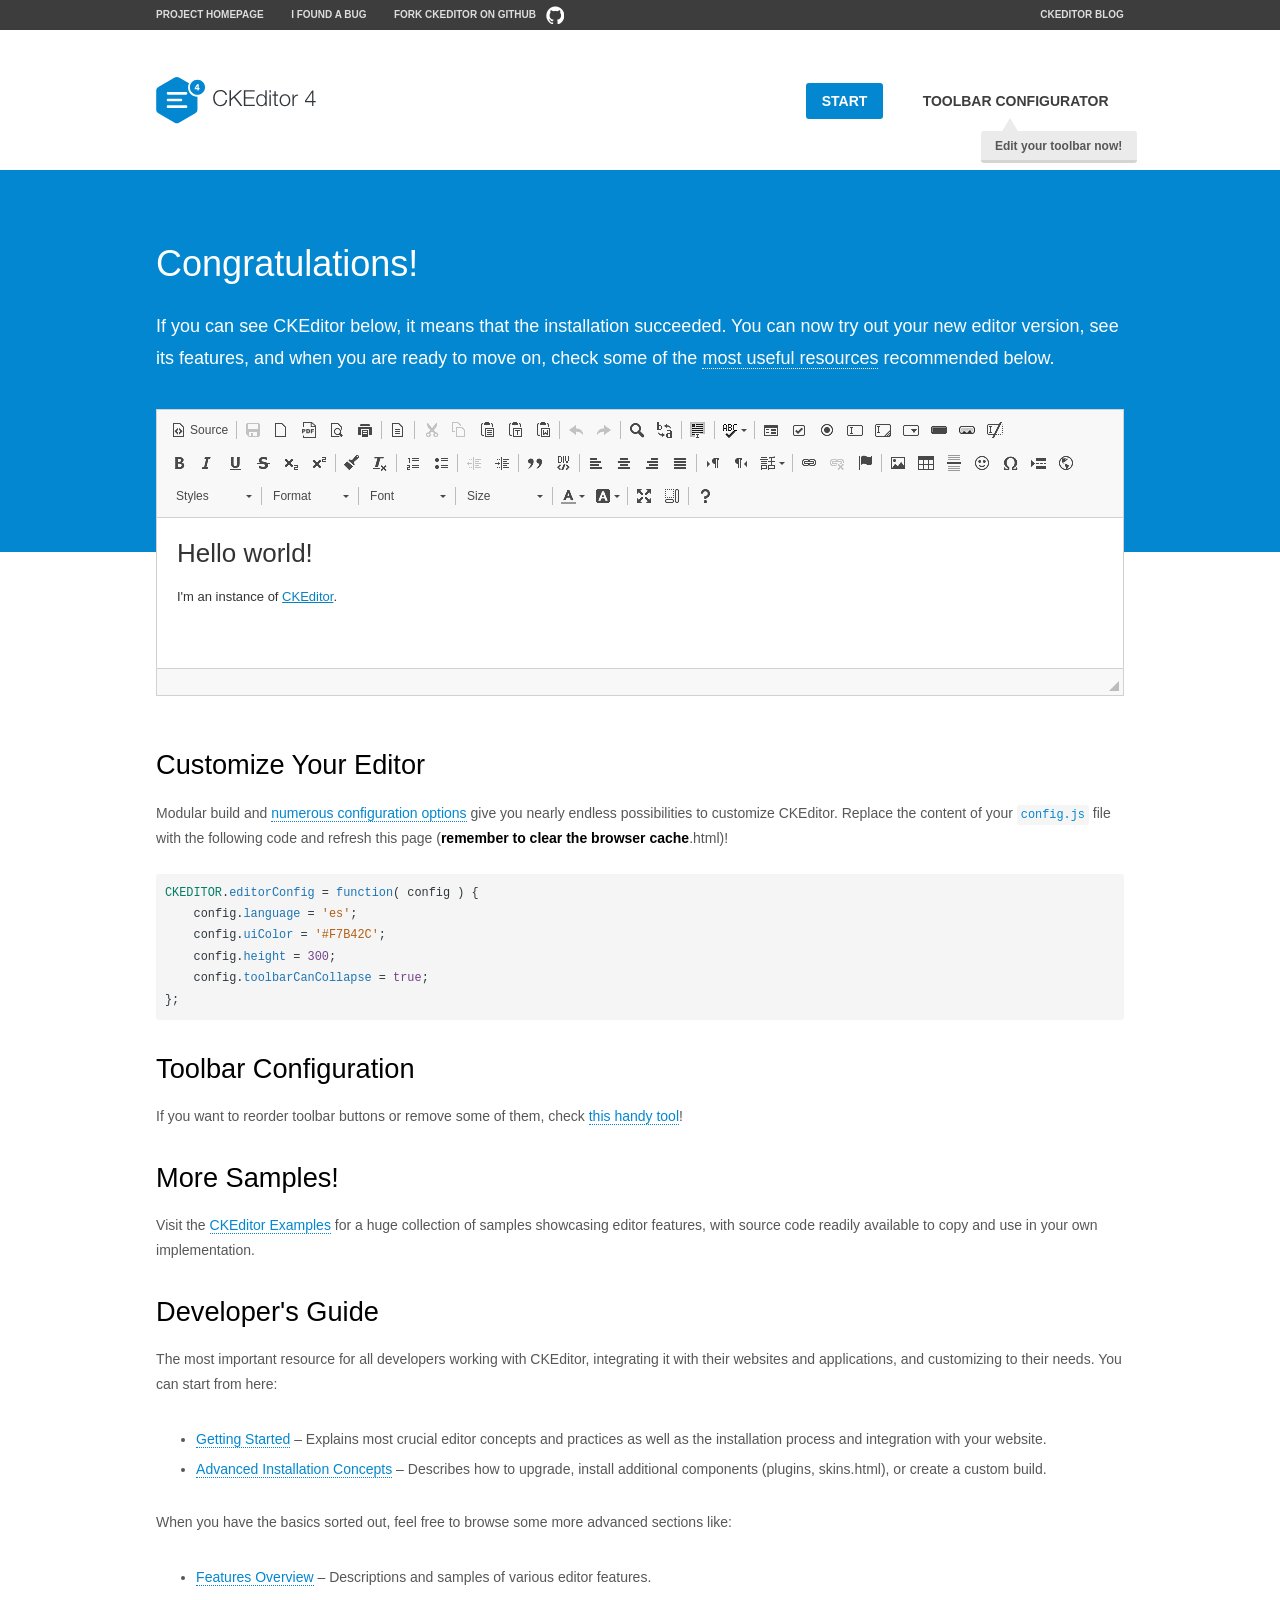
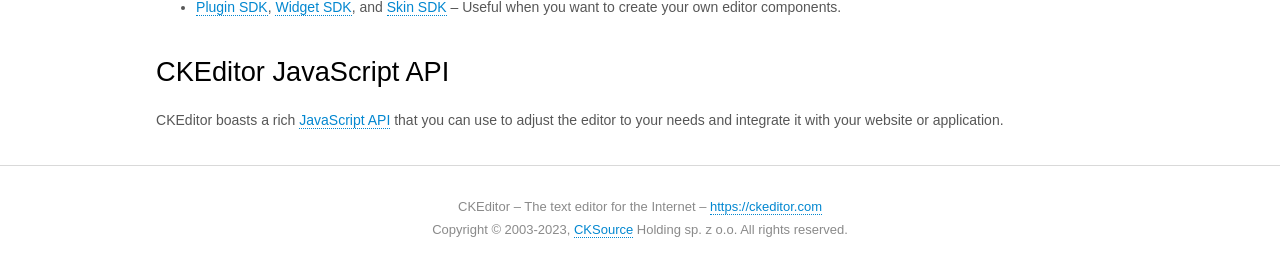
<file: public/assets/plugins/ckeditor/samples/index.html>
<!DOCTYPE html>
<!--
Copyright (c) 2003-2023, CKSource Holding sp. z o.o. All rights reserved.
For licensing, see LICENSE.md or https://ckeditor.com/legal/ckeditor-oss-license
-->
<html lang="en">
<head>
	<meta charset="utf-8">
	<title>CKEditor Sample</title>
	<script src="../ckeditor.js"></script>
	<script src="js/sample.js"></script>
	<link rel="stylesheet" href="css/samples.css">
	<link rel="stylesheet" href="toolbarconfigurator/lib/codemirror/neo.css">
	<meta name="viewport" content="width=device-width,initial-scale=1">
	<meta name="description" content="Try the latest sample of CKEditor 4 and learn more about customizing your WYSIWYG editor with endless possibilities.">
</head>
<body id="main">

<nav class="navigation-a">
	<div class="grid-container">
		<ul class="navigation-a-left grid-width-70">
			<li><a href="https://ckeditor.com/ckeditor-4/">Project Homepage</a></li>
			<li><a href="https://github.com/ckeditor/ckeditor4/issues">I found a bug</a></li>
			<li><a href="https://github.com/ckeditor/ckeditor4" class="icon-pos-right icon-navigation-a-github">Fork CKEditor on GitHub</a></li>
		</ul>
		<ul class="navigation-a-right grid-width-30">
			<li><a href="https://ckeditor.com/blog/">CKEditor Blog</a></li>
		</ul>
	</div>
</nav>

<header class="header-a">
	<div class="grid-container">
		<h1 class="header-a-logo grid-width-30">
			<a href="index.html"><img src="img/logo.svg" onerror="this.src='img/logo.png'; this.onerror=null;" alt="CKEditor Sample"></a>
		</h1>

		<nav class="navigation-b grid-width-70">
			<ul>
				<li><a href="index.html" class="button-a button-a-background">Start</a></li>
				<li><a href="toolbarconfigurator/index.html" class="button-a">Toolbar configurator <span class="balloon-a balloon-a-nw">Edit your toolbar now!</span></a></li>
			</ul>
		</nav>
	</div>
</header>

<main>
	<div class="adjoined-top">
		<div class="grid-container">
			<div class="content grid-width-100">
				<h1>Congratulations!</h1>
				<p>
					If you can see CKEditor below, it means that the installation succeeded.
					You can now try out your new editor version, see its features, and when you are ready to move on, check some of the <a href="#sample-customize">most useful resources</a> recommended below.
				</p>
			</div>
		</div>
	</div>
	<div class="adjoined-bottom">
		<div class="grid-container">
			<div class="grid-width-100">
				<div id="editor">
					<h1>Hello world!</h1>
					<p>I'm an instance of <a href="https://ckeditor.com">CKEditor</a>.</p>
				</div>
			</div>
		</div>
	</div>

	<div class="grid-container">
		<div class="content grid-width-100">
			<section id="sample-customize">
				<h2>Customize Your Editor</h2>
				<p>Modular build and <a href="https://ckeditor.com/docs/ckeditor4/latest/guide/dev_configuration.html">numerous configuration options</a> give you nearly endless possibilities to customize CKEditor. Replace the content of your <code><a href="../config.js">config.js</a></code> file with the following code and refresh this page (<strong>remember to clear the browser cache</strong>.html)!</p>
		<pre class="cm-s-neo CodeMirror"><code><span style="padding-right: 0.1px;"><span class="cm-variable">CKEDITOR</span>.<span class="cm-property">editorConfig</span> <span class="cm-operator">=</span> <span class="cm-keyword">function</span>( <span class="cm-def">config</span> ) {</span>
<span style="padding-right: 0.1px;"><span class="cm-tab">	</span><span class="cm-variable-2">config</span>.<span class="cm-property">language</span> <span class="cm-operator">=</span> <span class="cm-string">'es'</span>;</span>
<span style="padding-right: 0.1px;"><span class="cm-tab">	</span><span class="cm-variable-2">config</span>.<span class="cm-property">uiColor</span> <span class="cm-operator">=</span> <span class="cm-string">'#F7B42C'</span>;</span>
<span style="padding-right: 0.1px;"><span class="cm-tab">	</span><span class="cm-variable-2">config</span>.<span class="cm-property">height</span> <span class="cm-operator">=</span> <span class="cm-number">300</span>;</span>
<span style="padding-right: 0.1px;"><span class="cm-tab">	</span><span class="cm-variable-2">config</span>.<span class="cm-property">toolbarCanCollapse</span> <span class="cm-operator">=</span> <span class="cm-atom">true</span>;</span>
<span style="padding-right: 0.1px;">};</span></code></pre>
			</section>

			<section>
				<h2>Toolbar Configuration</h2>
				<p>If you want to reorder toolbar buttons or remove some of them, check <a href="toolbarconfigurator/index.html">this handy tool</a>!</p>
			</section>

			<section>
				<h2>More Samples!</h2>
				<p>Visit the <a href="https://ckeditor.com/docs/ckeditor4/latest/examples/index.html">CKEditor Examples</a> for a huge collection of samples showcasing editor features, with source code readily available to copy and use in your own implementation.</p>
			</section>

			<section>
				<h2>Developer's Guide</h2>
				<p>The most important resource for all developers working with CKEditor, integrating it with their websites and applications, and customizing to their needs. You can start from here:</p>
				<ul>
					<li><a href="https://ckeditor.com/docs/ckeditor4/latest/guide/dev_installation.html">Getting Started</a> &ndash; Explains most crucial editor concepts and practices as well as the installation process and integration with your website.</li>
					<li><a href="https://ckeditor.com/docs/ckeditor4/latest/guide/dev_advanced_installation.html">Advanced Installation Concepts</a> &ndash; Describes how to upgrade, install additional components (plugins, skins.html), or create a custom build.</li>
				</ul>
					<p>When you have the basics sorted out, feel free to browse some more advanced sections like:</p>
				<ul>
					<li><a href="https://ckeditor.com/docs/ckeditor4/latest/features/index.html">Features Overview</a> &ndash; Descriptions and samples of various editor features.</li>
					<li><a href="https://ckeditor.com/docs/ckeditor4/latest/guide/plugin_sdk_intro.html">Plugin SDK</a>, <a href="https://ckeditor.com/docs/ckeditor4/latest/guide/widget_sdk_intro.html">Widget SDK</a>, and <a href="https://ckeditor.com/docs/ckeditor4/latest/guide/skin_sdk_intro.html">Skin SDK</a> &ndash; Useful when you want to create your own editor components.</li>
				</ul>
			</section>

			<section>
				<h2>CKEditor JavaScript API</h2>
				<p>CKEditor boasts a rich <a href="https://ckeditor.com/docs/ckeditor4/latest/api/index.html">JavaScript API</a> that you can use to adjust the editor to your needs and integrate it with your website or application.</p>
			</section>
		</div>
	</div>
</main>

<footer class="footer-a grid-container">
	<div class="grid-container">
		<p class="grid-width-100">
			CKEditor &ndash; The text editor for the Internet &ndash; <a class="samples" href="https://ckeditor.com/">https://ckeditor.com</a>
		</p>
		<p class="grid-width-100" id="copy">
			Copyright &copy; 2003-2023, <a class="samples" href="https://cksource.com/">CKSource</a> Holding sp. z o.o. All rights reserved.
		</p>
	</div>
</footer>
<script>
	initSample();
</script>

</body>
</html>
</file>
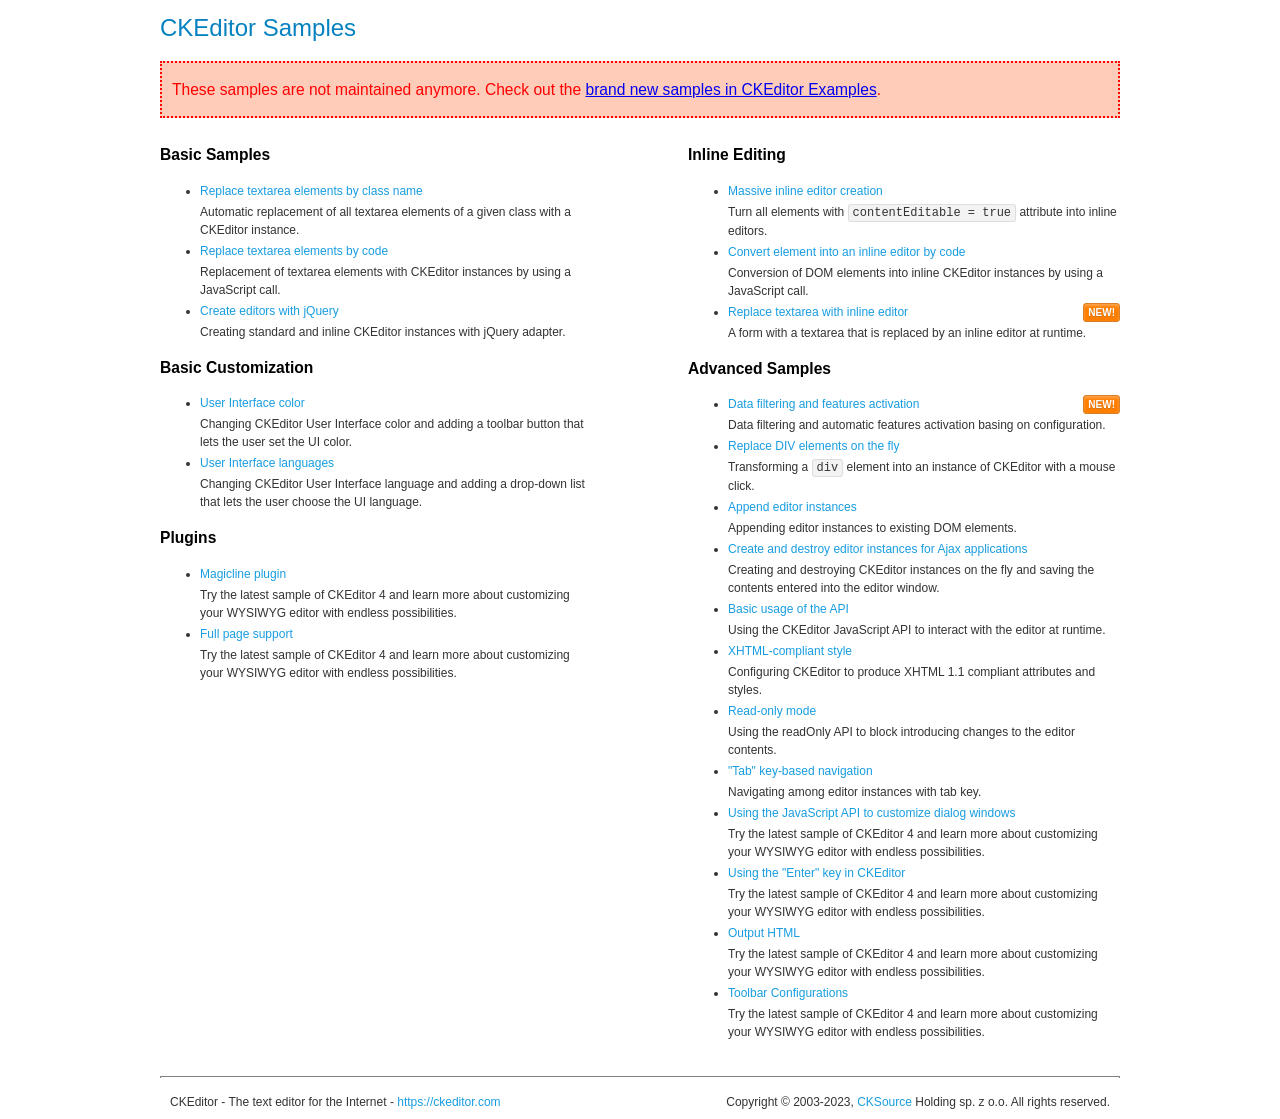
<file: public/assets/plugins/ckeditor/samples/old/index.html>
<!DOCTYPE html>
<!--
Copyright (c) 2003-2023, CKSource Holding sp. z o.o. All rights reserved.
For licensing, see LICENSE.md or https://ckeditor.com/legal/ckeditor-oss-license
-->
<html lang="en">
<head>
	<meta charset="utf-8">
	<title>CKEditor Samples</title>
	<link rel="stylesheet" href="sample.css">
	<meta name="description" content="Try the latest sample of CKEditor 4 and learn more about customizing your WYSIWYG editor with endless possibilities.">
</head>
<body>
	<h1 class="samples">
		CKEditor Samples
	</h1>
	<div class="warning deprecated">
		These samples are not maintained anymore. Check out the <a href="https://ckeditor.com/docs/ckeditor4/latest/examples/index.html">brand new samples in CKEditor Examples</a>.
	</div>
	<div class="twoColumns">
		<div class="twoColumnsLeft">
			<h2 class="samples">
				Basic Samples
			</h2>
			<dl class="samples">
				<dt><a class="samples" href="replacebyclass.html">Replace textarea elements by class name</a></dt>
				<dd>Automatic replacement of all textarea elements of a given class with a CKEditor instance.</dd>

				<dt><a class="samples" href="replacebycode.html">Replace textarea elements by code</a></dt>
				<dd>Replacement of textarea elements with CKEditor instances by using a JavaScript call.</dd>

				<dt><a class="samples" href="jquery.html">Create editors with jQuery</a></dt>
				<dd>Creating standard and inline CKEditor instances with jQuery adapter.</dd>
			</dl>

			<h2 class="samples">
				Basic Customization
			</h2>
			<dl class="samples">
				<dt><a class="samples" href="uicolor.html">User Interface color</a></dt>
				<dd>Changing CKEditor User Interface color and adding a toolbar button that lets the user set the UI color.</dd>

				<dt><a class="samples" href="uilanguages.html">User Interface languages</a></dt>
				<dd>Changing CKEditor User Interface language and adding a drop-down list that lets the user choose the UI language.</dd>
			</dl>


			<h2 class="samples">Plugins</h2>
<dl class="samples">
<dt><a class="samples" href="magicline/magicline.html">Magicline plugin</a></dt>
<dd>Try the latest sample of CKEditor 4 and learn more about customizing your WYSIWYG editor with endless possibilities.</dd>

<dt><a class="samples" href="wysiwygarea/fullpage.html">Full page support</a></dt>
<dd>Try the latest sample of CKEditor 4 and learn more about customizing your WYSIWYG editor with endless possibilities.</dd>
</dl>
		</div>
		<div class="twoColumnsRight">
			<h2 class="samples">
				Inline Editing
			</h2>
			<dl class="samples">
				<dt><a class="samples" href="inlineall.html">Massive inline editor creation</a></dt>
				<dd>Turn all elements with <code>contentEditable = true</code> attribute into inline editors.</dd>

				<dt><a class="samples" href="inlinebycode.html">Convert element into an inline editor by code</a></dt>
				<dd>Conversion of DOM elements into inline CKEditor instances by using a JavaScript call.</dd>

				<dt><a class="samples" href="inlinetextarea.html">Replace textarea with inline editor</a> <span class="new">New!</span></dt>
				<dd>A form with a textarea that is replaced by an inline editor at runtime.</dd>

				
			</dl>

			<h2 class="samples">
				Advanced Samples
			</h2>
			<dl class="samples">
				<dt><a class="samples" href="datafiltering.html">Data filtering and features activation</a> <span class="new">New!</span></dt>
				<dd>Data filtering and automatic features activation basing on configuration.</dd>

				<dt><a class="samples" href="divreplace.html">Replace DIV elements on the fly</a></dt>
				<dd>Transforming a <code>div</code> element into an instance of CKEditor with a mouse click.</dd>

				<dt><a class="samples" href="appendto.html">Append editor instances</a></dt>
				<dd>Appending editor instances to existing DOM elements.</dd>

				<dt><a class="samples" href="ajax.html">Create and destroy editor instances for Ajax applications</a></dt>
				<dd>Creating and destroying CKEditor instances on the fly and saving the contents entered into the editor window.</dd>

				<dt><a class="samples" href="api.html">Basic usage of the API</a></dt>
				<dd>Using the CKEditor JavaScript API to interact with the editor at runtime.</dd>

				<dt><a class="samples" href="xhtmlstyle.html">XHTML-compliant style</a></dt>
				<dd>Configuring CKEditor to produce XHTML 1.1 compliant attributes and styles.</dd>

				<dt><a class="samples" href="readonly.html">Read-only mode</a></dt>
				<dd>Using the readOnly API to block introducing changes to the editor contents.</dd>

				<dt><a class="samples" href="tabindex.html">"Tab" key-based navigation</a></dt>
				<dd>Navigating among editor instances with tab key.</dd>


				
<dt><a class="samples" href="dialog/dialog.html">Using the JavaScript API to customize dialog windows</a></dt>
<dd>Try the latest sample of CKEditor 4 and learn more about customizing your WYSIWYG editor with endless possibilities.</dd>

<dt><a class="samples" href="enterkey/enterkey.html">Using the &quot;Enter&quot; key in CKEditor</a></dt>
<dd>Try the latest sample of CKEditor 4 and learn more about customizing your WYSIWYG editor with endless possibilities.</dd>

<dt><a class="samples" href="htmlwriter/outputhtml.html">Output HTML</a></dt>
<dd>Try the latest sample of CKEditor 4 and learn more about customizing your WYSIWYG editor with endless possibilities.</dd>

<dt><a class="samples" href="toolbar/toolbar.html">Toolbar Configurations</a></dt>
<dd>Try the latest sample of CKEditor 4 and learn more about customizing your WYSIWYG editor with endless possibilities.</dd>

			</dl>
		</div>
	</div>
	<div id="footer">
		<hr>
		<p>
			CKEditor - The text editor for the Internet - <a class="samples" href="https://ckeditor.com/">https://ckeditor.com</a>
		</p>
		<p id="copy">
			Copyright &copy; 2003-2023, <a class="samples" href="https://cksource.com/">CKSource</a> Holding sp. z o.o. All rights reserved.
		</p>
	</div>
</body>
</html>
</file>
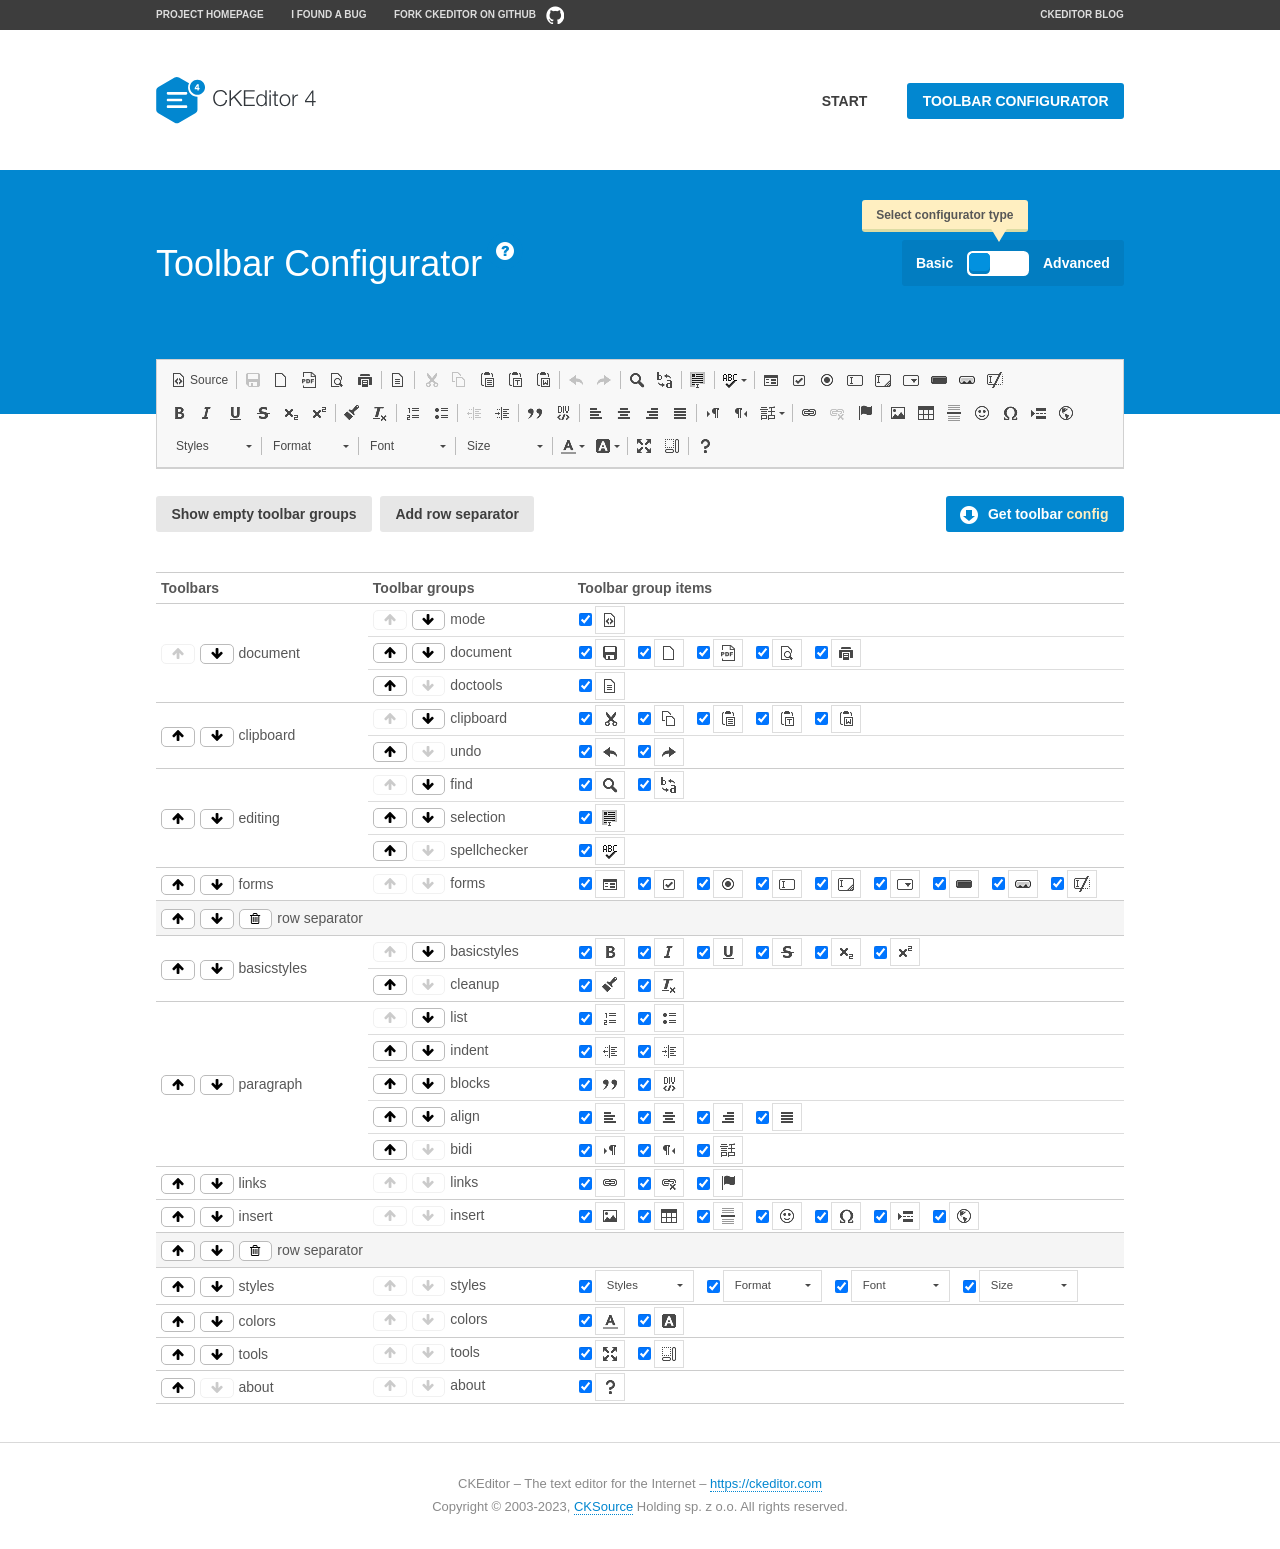
<file: public/assets/plugins/ckeditor/samples/toolbarconfigurator/index.html>
<!DOCTYPE html>
<!--
Copyright (c) 2003-2023, CKSource Holding sp. z o.o. All rights reserved.
For licensing, see LICENSE.md or https://ckeditor.com/legal/ckeditor-oss-license
-->
<!--[if IE 8]><html class="ie8"><![endif]-->
<!--[if gt IE 8]><html><![endif]-->
<!--[if !IE]><!--><html lang="en"><!--<![endif]-->
<head>
	<meta charset="utf-8">
	<title>Toolbar Configurator</title>
	<script src="../../ckeditor.js"></script>
	<script>
		if ( CKEDITOR.env.ie && CKEDITOR.env.version < 9 )
			CKEDITOR.tools.enableHtml5Elements( document );
	</script>
	<link rel="stylesheet" href="lib/codemirror/codemirror.css">
	<link rel="stylesheet" href="lib/codemirror/show-hint.css">
	<link rel="stylesheet" href="lib/codemirror/neo.css">
	<link rel="stylesheet" href="css/fontello.css">
	<link rel="stylesheet" href="../css/samples.css">
	<meta name="description" content="Try the latest sample of CKEditor 4 and learn more about customizing your WYSIWYG editor with endless possibilities.">
</head>
<body id="toolbar">

<nav class="navigation-a">
	<div class="grid-container">
		<ul class="navigation-a-left grid-width-70">
			<li><a href="https://ckeditor.com/ckeditor-4/">Project Homepage</a></li>
			<li><a href="https://github.com/ckeditor/ckeditor4/issues">I found a bug</a></li>
			<li><a href="https://github.com/ckeditor/ckeditor4" class="icon-pos-right icon-navigation-a-github">Fork CKEditor on GitHub</a></li>
		</ul>
		<ul class="navigation-a-right grid-width-30">
			<li><a href="https://ckeditor.com/blog/">CKEditor Blog</a></li>
		</ul>
	</div>
</nav>

<header class="header-a">
	<div class="grid-container">
		<h1 class="header-a-logo grid-width-30">
			<a href="../index.html"><img src="../img/logo.svg" onerror="this.src='../img/logo.png'; this.onerror=null;" alt="CKEditor Logo"></a>
		</h1>
		<nav class="navigation-b grid-width-70">
			<ul>
				<li><a href="../index.html"  class="button-a">Start</a></li>
				<li><a href="index.html"  class="button-a button-a-background">Toolbar configurator</a></li>
			</ul>
		</nav>
	</div>
</header>

<main>
	<div class="adjoined-top">
		<div class="grid-container">
			<div class="content grid-width-100">
				<div class="grid-container-nested">
					<h1 class="grid-width-60">
						Toolbar Configurator
						<a href="#help-content" type="button" title="Configurator help" id="help" class="button-a button-a-background button-a-no-text icon-pos-left icon-question-mark">Help</a>
					</h1>

					<div class="grid-width-40 grid-switch-magic">
						<div class="switch">
							<span class="balloon-a balloon-a-se">Select configurator type</span>
							<input type="radio" name="radio" data-num="1" id="radio-basic" />
							<input type="radio" name="radio" data-num="2" id="radio-advanced" />
							<label data-for="1" for="radio-basic">Basic</label>
							<span class="switch-inner">
								<span class="handler"></span>
							</span>
							<label data-for="2" for="radio-advanced">Advanced</label>
						</div>
					</div>
				</div>
			</div>
		</div>
	</div>
	<div class="adjoined-bottom">
		<div class="grid-container">
			<div class="grid-width-100">
				<div class="editors-container">
					<div id="editor-basic"></div>
					<div id="editor-advanced"></div>
				</div>
			</div>
		</div>
	</div>

	<div class="grid-container configurator">
		<div class="content grid-width-100">
			<div class="configurator">
				<div>
					<div id="toolbarModifierWrapper"></div>
				</div>
			</div>
		</div>
	</div>

	<div id="help-content">
		<div class="grid-container">
			<div class="grid-width-100">
				<h2>What Am I Doing Here?</h2>

				<div class="grid-container grid-container-nested">
					<div class="basic">
						<div class="grid-width-50">
							<p>Arrange <a href="https://ckeditor.com/docs/ckeditor4/latest/api/CKEDITOR_config.html#cfg-toolbarGroups">toolbar groups</a>, toggle <a href="https://ckeditor.com/docs/ckeditor4/latest/api/CKEDITOR_config.html#cfg-removeButtons">button visibility</a> according to your needs and get your toolbar configuration.</p>
							<p>You can replace the content of the <a href="../../config.js"><code>config.js</code></a> file with the generated configuration. If you already set some configuration options you will need to merge both configurations.</p>
						</div>
						<div class="grid-width-50">
							<p>Read more about different ways of <a href="https://ckeditor.com/docs/ckeditor4/latest/guide/dev_configuration.html">setting configuration</a> and do not forget about <strong>clearing browser cache</strong>.</p>
							<p>Arranging toolbar groups is the recommended way of configuring the toolbar, but if you need more freedom you can use the <a href="#advanced">advanced configurator</a>.</p>
						</div>
					</div>
					<div class="advanced" style="display: none;">
						<div class="grid-width-50">
							<p>With this code editor you can edit your <a href="https://ckeditor.com/docs/ckeditor4/latest/api/CKEDITOR_config.html#cfg-toolbar">toolbar configuration</a> live.</p>
							<p>You can replace the content of the <a href="../../config.js"><code>config.js</code></a> file with the generated configuration. If you already set some configuration options you will need to merge both configurations.</p>
						</div>
						<div class="grid-width-50">
							<p>Read more about different ways of <a href="https://ckeditor.com/docs/ckeditor4/latest/guide/dev_configuration.html">setting configuration</a> and do not forget about <strong>clearing browser cache</strong>.</p>
						</div>
					</div>
				</div>

				<p class="grid-container grid-container-nested">
					<button type="button" class="help-content-close grid-width-100 button-a button-a-background">Got it. Let's play!</button>
				</p>
			</div>
		</div>
	</div>
</main>

<footer class="footer-a grid-container">
	<p class="grid-width-100">
		CKEditor &ndash; The text editor for the Internet &ndash; <a class="samples" href="https://ckeditor.com/">https://ckeditor.com</a>
	</p>
	<p class="grid-width-100" id="copy">
		Copyright &copy; 2003-2023, <a class="samples" href="https://cksource.com/">CKSource</a> Holding sp. z o.o. All rights reserved.
	</p>
</footer>

<script src="lib/codemirror/codemirror.js"></script>
<script src="lib/codemirror/javascript.js"></script>
<script src="lib/codemirror/show-hint.js"></script>

<script src="js/fulltoolbareditor.js"></script>
<script src="js/abstracttoolbarmodifier.js"></script>
<script src="js/toolbarmodifier.js"></script>
<script src="js/toolbartextmodifier.js"></script>
<script src="../js/sf.js"></script>

<script>
	( function() {
		'use strict';

		var mode = ( window.location.hash.substr( 1 ) === 'advanced' ) ? 'advanced' : 'basic',
			configuratorSection = CKEDITOR.document.findOne( 'main > .grid-container.configurator' ),
			basicInstruction = CKEDITOR.document.findOne( '#help-content .basic' ),
			advancedInstruction = CKEDITOR.document.findOne( '#help-content .advanced' ),

			// Configurator mode switcher.
			modeSwitchBasic = CKEDITOR.document.getById( 'radio-basic' ),
			modeSwitchAdvanced = CKEDITOR.document.getById( 'radio-advanced' );

		// Initial setup
		function updateSwitcher() {
			if ( mode === 'advanced' ) {
				modeSwitchAdvanced.$.checked = true;
			} else {
				modeSwitchBasic.$.checked = true;
			}
		}

		updateSwitcher();

		CKEDITOR.document.getWindow().on( 'hashchange', function( e ) {
			var hash = window.location.hash.substr( 1 );
			if ( !( hash === 'advanced' || hash === 'basic' ) ) {
				return;
			}
			mode = hash;
			onToolbarsDone( mode );
		} );

		CKEDITOR.document.getWindow().on( 'resize', function() {
			updateToolbar( ( mode === 'basic' ? toolbarModifier : toolbarTextModifier )[ 'editorInstance' ] );
		} );

		function onRefresh( modifier ) {
			modifier = modifier || this;

			if ( mode === 'basic' && modifier instanceof ToolbarConfigurator.ToolbarTextModifier ) {
				return;
			}

			// CodeMirror container becomes visible, so we need to refresh and to avoid rendering problems.
			if ( mode === 'advanced' && modifier instanceof ToolbarConfigurator.ToolbarTextModifier ) {
				modifier.codeContainer.refresh();
			}

			updateToolbar( modifier.editorInstance );
		}

		function updateToolbar( editor ) {
			var editorContainer = editor.container;

			// Not always editor is loaded.
			if ( !editorContainer ) {
				return;
			}

			var displayStyle = editorContainer.getStyle( 'display' );

			editorContainer.setStyle( 'display', 'block' );

			var newHeight = editorContainer.getSize( 'height' );

			var newMarginTop = parseInt( editorContainer.getComputedStyle( 'margin-top' ), 10 );
			newMarginTop = ( isNaN( newMarginTop ) ? 0 : Number( newMarginTop ) );

			var newMarginBottom = parseInt( editorContainer.getComputedStyle( 'margin-bottom' ), 10 );
			newMarginBottom = ( isNaN( newMarginBottom ) ? 0 : Number( newMarginBottom ) );

			var result = newHeight + newMarginTop + newMarginBottom;

			editorContainer.setStyle( 'display', displayStyle );

			editor.container.getAscendant( 'div' ).setStyle( 'height', result + 'px' );
		}

		var toolbarModifier = new ToolbarConfigurator.ToolbarModifier( 'editor-basic' );

		var done = 0;
		toolbarModifier.init( onToolbarInit );
		toolbarModifier.onRefresh = onRefresh;

		CKEDITOR.document.getById( 'toolbarModifierWrapper' ).append( toolbarModifier.mainContainer );

		var toolbarTextModifier = new ToolbarConfigurator.ToolbarTextModifier( 'editor-advanced' );
		toolbarTextModifier.init( onToolbarInit );
		toolbarTextModifier.onRefresh = onRefresh;

		function onToolbarInit() {
			if ( ++done === 2 ) {
				onToolbarsDone();

				positionSticky.watch( CKEDITOR.document.findOne( '.toolbar' ), function() {
					return mode === 'advanced';
				} );
			}
		}

		function onToolbarsDone() {
			if ( mode === 'basic' ) {
				toggleModeBasic( false );
			} else {
				toggleModeAdvanced( false );
			}

			updateSwitcher();

			setTimeout( function() {
				CKEDITOR.document.findOne( '.editors-container' ).addClass( 'active' );
				CKEDITOR.document.findOne( '#toolbarModifierWrapper' ).addClass( 'active' );
			}, 200 );
		}

		CKEDITOR.document.getById( 'toolbarModifierWrapper' ).append( toolbarTextModifier.mainContainer );

		function toogleModeSwitch( onElement, offElement, onModifier, offModifier ) {
			onElement.addClass( 'fancy-button-active' );
			offElement.removeClass( 'fancy-button-active' );

			onModifier.showUI();
			offModifier.hideUI();
		}

		function toggleModeBasic( callOnRefresh ) {
			callOnRefresh = ( callOnRefresh !== false );
			mode = 'basic';
			window.location.hash = '#basic';
			toogleModeSwitch( modeSwitchBasic, modeSwitchAdvanced, toolbarModifier, toolbarTextModifier );

			configuratorSection.removeClass( 'freed-width' );
			basicInstruction.show();
			advancedInstruction.hide();

			callOnRefresh && onRefresh( toolbarModifier );
		}

		function toggleModeAdvanced( callOnRefresh ) {
			callOnRefresh = ( callOnRefresh !== false );
			mode = 'advanced';
			window.location.hash = '#advanced';
			toogleModeSwitch( modeSwitchAdvanced, modeSwitchBasic, toolbarTextModifier, toolbarModifier );

			configuratorSection.addClass( 'freed-width' );
			advancedInstruction.show();
			basicInstruction.hide();

			callOnRefresh && onRefresh( toolbarTextModifier );
		}

		modeSwitchBasic.on( 'click', toggleModeBasic );
		modeSwitchAdvanced.on( 'click', toggleModeAdvanced );

		//
		// Position:sticky for the toolbar.
		//

		// Will make elements behave like they were styled with position:sticky.
		var positionSticky = {
			// Store object: {
			// 		element: CKEDITOR.dom.element, // Element which will float.
			// 		placeholder: CKEDITOR.dom.element, // Placeholder which is place to prevent page bounce.
			// 		isFixed: boolean // Whether element float now.
			// }
			watched: [],

			active: [],

			staticContainer: null,

			init: function() {
				var element = CKEDITOR.dom.element.createFromHtml(
					'<div class="staticContainer">' +
						'<div class="grid-container" >' +
							'<div class="grid-width-100">' +
								'<div class="inner"></div>' +
							'</div>' +
						'</div>' +
					'</div>' );

				this.staticContainer = element.findOne( '.inner' );

				CKEDITOR.document.getBody().append( element );
			},

			watch: function( element, preventFunc ) {
				this.watched.push( {
					element: element,
					placeholder: new CKEDITOR.dom.element( 'div' ),
					isFixed: false,
					preventFunc: preventFunc
				} );
			},

			checkAll: function() {
				for ( var i = 0; i < this.watched.length; i++ ) {
					this.check( this.watched[ i ] );
				}
			},

			check: function( element ) {
				var isFixed = element.isFixed;
				var shouldBeFixed = this.shouldBeFixed( element );

				// Nothing to be done.
				if ( isFixed === shouldBeFixed ) {
					return;
				}

				var placeholder = element.placeholder;

				if ( isFixed ) {
					// Unfixing.

					element.element.insertBefore( placeholder );
					placeholder.remove();

					element.element.removeStyle( 'margin' );

					this.active.splice( CKEDITOR.tools.indexOf( this.active, element ), 1 );

				} else {
					// Fixing.
					placeholder.setStyle( 'width', element.element.getSize( 'width' ) + 'px' );
					placeholder.setStyle( 'height', element.element.getSize( 'height' ) + 'px' );
					placeholder.setStyle( 'margin-bottom', element.element.getComputedStyle( 'margin-bottom' ) );
					placeholder.setStyle( 'display', element.element.getComputedStyle( 'display' ) );
					placeholder.insertAfter( element.element );

					this.staticContainer.append( element.element );

					this.active.push( element );
				}

				element.isFixed = !element.isFixed;
			},

			shouldBeFixed: function( element ) {
				if ( element.preventFunc && element.preventFunc() ) {
					return false;
				}

				// If element is already fixed we are checking it's placeholder.
				var related = ( element.isFixed ? element.placeholder : element.element ),
					clientRect = related.$.getBoundingClientRect(),
					staticHeight = this.staticContainer.getSize('height' ),
					elemHeight = element.element.getSize( 'height' );

				if ( element.isFixed ) {
					return ( clientRect.top + elemHeight < staticHeight );
				} else {
					return ( clientRect.top < staticHeight );
				}
			}
		};

		positionSticky.init();

		CKEDITOR.document.getWindow().on( 'scroll',
			CKEDITOR.tools.eventsBuffer( 100, positionSticky.checkAll, positionSticky ).input
		);

		// Make the toolbar sticky.
		positionSticky.watch( CKEDITOR.document.findOne( '.editors-container' ) );

		// Help button and help-content.
		( function() {
			var helpButton = CKEDITOR.document.getById( 'help' ),
				helpContent = CKEDITOR.document.getById( 'help-content' );

			// Don't show help button on IE8 because it's unsupported by Pico Modal.
			if ( CKEDITOR.env.ie && CKEDITOR.env.version == 8 ) {
				helpButton.hide();
			} else {
				// Display help modal when the button is clicked.
				helpButton.on( 'click', function( evt ) {
					SF.modal( {
						// Clone modal content from DOM.
						content: helpContent.getHtml(),

						afterCreate: function( modal ) {
							// Enable modal content button to close the modal.
							new CKEDITOR.dom.element( modal.modalElem() ).findOne( '.help-content-close' ).once( 'click', modal.close );
						}
					} ).show();
				} );
			}
		} )();
	} )();
</script>
</body>
</html>
</file>
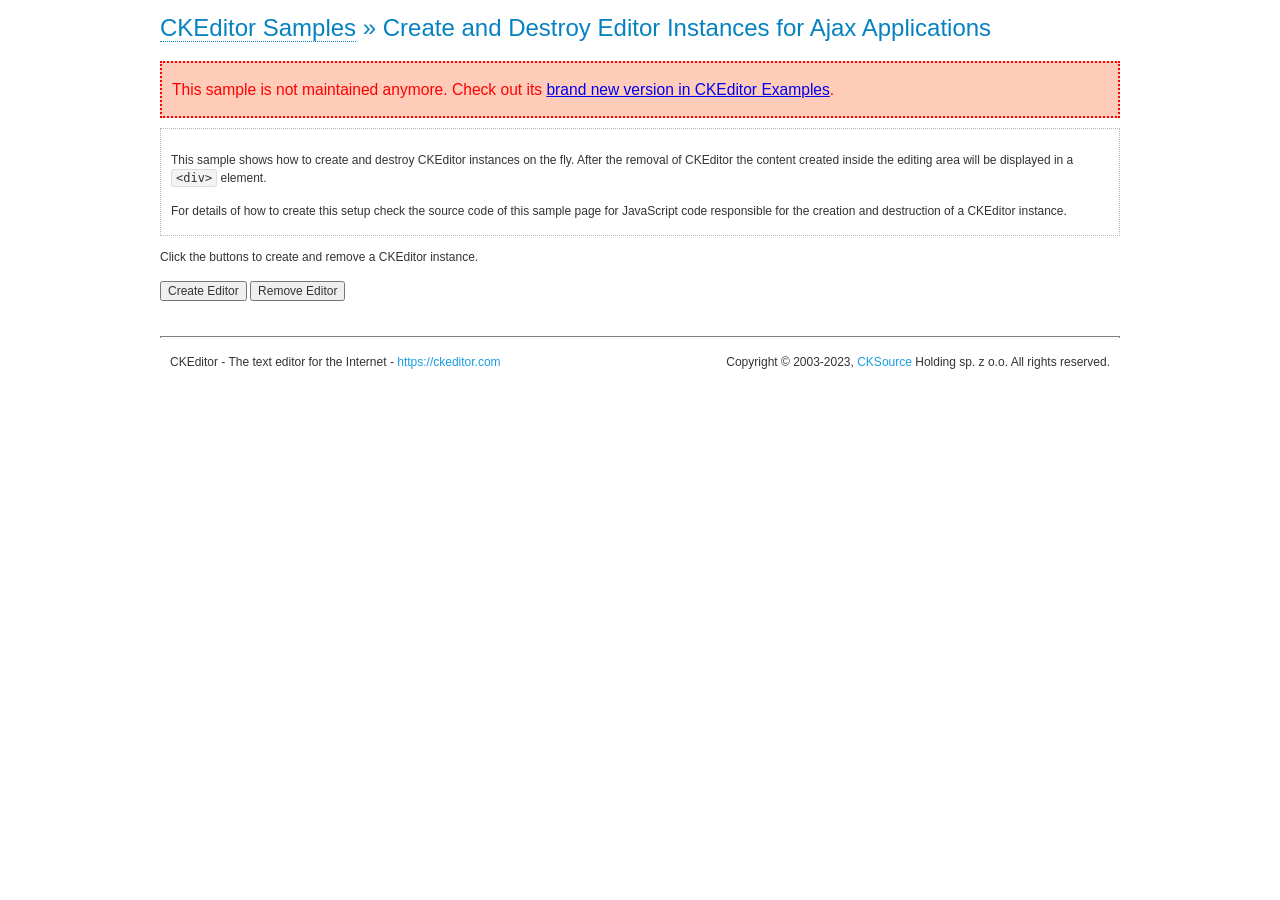
<file: public/assets/plugins/ckeditor/samples/old/ajax.html>
<!DOCTYPE html>
<!--
Copyright (c) 2003-2023, CKSource Holding sp. z o.o. All rights reserved.
For licensing, see LICENSE.md or https://ckeditor.com/legal/ckeditor-oss-license
-->
<html lang="en">
<head>
	<meta charset="utf-8">
	<title>Ajax &mdash; CKEditor Sample</title>
	<script src="../../ckeditor.js"></script>
	<link rel="stylesheet" href="sample.css">
	<meta name="description" content="Try the latest sample of CKEditor 4 and learn more about customizing your WYSIWYG editor with endless possibilities.">
	<script>

		var editor, html = '';

		function createEditor() {
			if ( editor )
				return;

			// Create a new editor inside the <div id="editor">, setting its value to html
			var config = {};
			editor = CKEDITOR.appendTo( 'editor', config, html );
		}

		function removeEditor() {
			if ( !editor )
				return;

			// Retrieve the editor contents. In an Ajax application, this data would be
			// sent to the server or used in any other way.
			document.getElementById( 'editorcontents' ).innerHTML = html = editor.getData();
			document.getElementById( 'contents' ).style.display = '';

			// Destroy the editor.
			editor.destroy();
			editor = null;
		}

	</script>
</head>
<body>
	<h1 class="samples">
		<a href="index.html">CKEditor Samples</a> &raquo; Create and Destroy Editor Instances for Ajax Applications
	</h1>
	<div class="warning deprecated">
		This sample is not maintained anymore. Check out its <a href="https://ckeditor.com/docs/ckeditor4/latest/examples/saveajax.html">brand new version in CKEditor Examples</a>.
	</div>
	<div class="description">
		<p>
			This sample shows how to create and destroy CKEditor instances on the fly. After the removal of CKEditor the content created inside the editing
			area will be displayed in a <code>&lt;div&gt;</code> element.
		</p>
		<p>
			For details of how to create this setup check the source code of this sample page
			for JavaScript code responsible for the creation and destruction of a CKEditor instance.
		</p>
	</div>
	<p>Click the buttons to create and remove a CKEditor instance.</p>
	<p>
		<input onclick="createEditor();" type="button" value="Create Editor">
		<input onclick="removeEditor();" type="button" value="Remove Editor">
	</p>
	<!-- This div will hold the editor. -->
	<div id="editor">
	</div>
	<div id="contents" style="display: none">
		<p>
			Edited Contents:
		</p>
		<!-- This div will be used to display the editor contents. -->
		<div id="editorcontents">
		</div>
	</div>
	<div id="footer">
		<hr>
		<p>
			CKEditor - The text editor for the Internet - <a class="samples" href="https://ckeditor.com/">https://ckeditor.com</a>
		</p>
		<p id="copy">
			Copyright &copy; 2003-2023, <a class="samples" href="https://cksource.com/">CKSource</a> Holding sp. z o.o. All rights reserved.
		</p>
	</div>
</body>
</html>
</file>
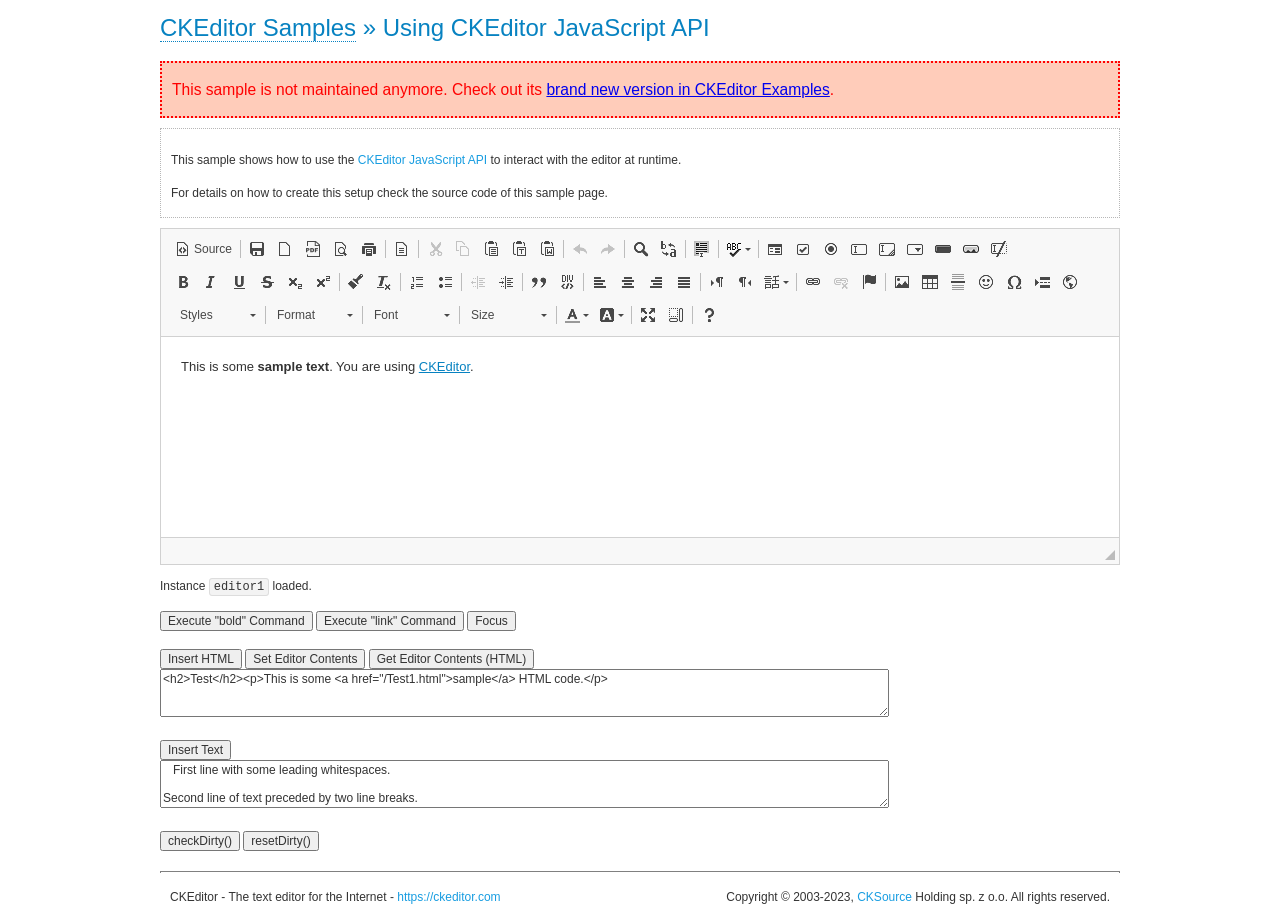
<file: public/assets/plugins/ckeditor/samples/old/api.html>
<!DOCTYPE html>
<!--
Copyright (c) 2003-2023, CKSource Holding sp. z o.o. All rights reserved.
For licensing, see LICENSE.md or https://ckeditor.com/legal/ckeditor-oss-license
-->
<html lang="en">
<head>
	<meta charset="utf-8">
	<title>API Usage &mdash; CKEditor Sample</title>
	<script src="../../ckeditor.js"></script>
	<link href="sample.css" rel="stylesheet">
	<meta name="description" content="Try the latest sample of CKEditor 4 and learn more about customizing your WYSIWYG editor with endless possibilities.">
	<script>

// The instanceReady event is fired, when an instance of CKEditor has finished
// its initialization.
CKEDITOR.on( 'instanceReady', function( ev ) {
	// Show the editor name and description in the browser status bar.
	document.getElementById( 'eMessage' ).innerHTML = 'Instance <code>' + ev.editor.name + '<\/code> loaded.';

	// Show this sample buttons.
	document.getElementById( 'eButtons' ).style.display = 'block';
});

function InsertHTML() {
	// Get the editor instance that we want to interact with.
	var editor = CKEDITOR.instances.editor1;
	var value = document.getElementById( 'htmlArea' ).value;

	// Check the active editing mode.
	if ( editor.mode == 'wysiwyg' )
	{
		// Insert HTML code.
		// https://ckeditor.com/docs/ckeditor4/latest/api/CKEDITOR_editor.html#method-insertHtml
		editor.insertHtml( value );
	}
	else
		alert( 'You must be in WYSIWYG mode!' );
}

function InsertText() {
	// Get the editor instance that we want to interact with.
	var editor = CKEDITOR.instances.editor1;
	var value = document.getElementById( 'txtArea' ).value;

	// Check the active editing mode.
	if ( editor.mode == 'wysiwyg' )
	{
		// Insert as plain text.
		// https://ckeditor.com/docs/ckeditor4/latest/api/CKEDITOR_editor.html#method-insertText
		editor.insertText( value );
	}
	else
		alert( 'You must be in WYSIWYG mode!' );
}

function SetContents() {
	// Get the editor instance that we want to interact with.
	var editor = CKEDITOR.instances.editor1;
	var value = document.getElementById( 'htmlArea' ).value;

	// Set editor contents (replace current contents).
	// https://ckeditor.com/docs/ckeditor4/latest/api/CKEDITOR_editor.html#method-setData
	editor.setData( value );
}

function GetContents() {
	// Get the editor instance that you want to interact with.
	var editor = CKEDITOR.instances.editor1;

	// Get editor contents
	// https://ckeditor.com/docs/ckeditor4/latest/api/CKEDITOR_editor.html#method-getData
	alert( editor.getData() );
}

function ExecuteCommand( commandName ) {
	// Get the editor instance that we want to interact with.
	var editor = CKEDITOR.instances.editor1;

	// Check the active editing mode.
	if ( editor.mode == 'wysiwyg' )
	{
		// Execute the command.
		// https://ckeditor.com/docs/ckeditor4/latest/api/CKEDITOR_editor.html#method-execCommand
		editor.execCommand( commandName );
	}
	else
		alert( 'You must be in WYSIWYG mode!' );
}

function CheckDirty() {
	// Get the editor instance that we want to interact with.
	var editor = CKEDITOR.instances.editor1;
	// Checks whether the current editor contents present changes when compared
	// to the contents loaded into the editor at startup
	// https://ckeditor.com/docs/ckeditor4/latest/api/CKEDITOR_editor.html#method-checkDirty
	alert( editor.checkDirty() );
}

function ResetDirty() {
	// Get the editor instance that we want to interact with.
	var editor = CKEDITOR.instances.editor1;
	// Resets the "dirty state" of the editor (see CheckDirty())
	// https://ckeditor.com/docs/ckeditor4/latest/api/CKEDITOR_editor.html#method-resetDirty
	editor.resetDirty();
	alert( 'The "IsDirty" status has been reset' );
}

function Focus() {
	CKEDITOR.instances.editor1.focus();
}

function onFocus() {
	document.getElementById( 'eMessage' ).innerHTML = '<b>' + this.name + ' is focused </b>';
}

function onBlur() {
	document.getElementById( 'eMessage' ).innerHTML = this.name + ' lost focus';
}

	</script>

</head>
<body>
	<h1 class="samples">
		<a href="index.html">CKEditor Samples</a> &raquo; Using CKEditor JavaScript API
	</h1>
	<div class="warning deprecated">
		This sample is not maintained anymore. Check out its <a href="https://ckeditor.com/docs/ckeditor4/latest/examples/api.html">brand new version in CKEditor Examples</a>.
	</div>
	<div class="description">
	<p>
		This sample shows how to use the
		<a class="samples" href="https://ckeditor.com/docs/ckeditor4/latest/api/CKEDITOR_editor.html">CKEditor JavaScript API</a>
		to interact with the editor at runtime.
	</p>
	<p>
		For details on how to create this setup check the source code of this sample page.
	</p>
	</div>

	<!-- This <div> holds alert messages to be display in the sample page. -->
	<div id="alerts">
		<noscript>
			<p>
				<strong>CKEditor requires JavaScript to run</strong>. In a browser with no JavaScript
				support, like yours, you should still see the contents (HTML data) and you should
				be able to edit it normally, without a rich editor interface.
			</p>
		</noscript>
	</div>
	<form action="../../../samples/sample_posteddata.php" method="post">
		<textarea cols="100" id="editor1" name="editor1" rows="10">&lt;p&gt;This is some &lt;strong&gt;sample text&lt;/strong&gt;. You are using &lt;a href="https://ckeditor.com/"&gt;CKEditor&lt;/a&gt;.&lt;/p&gt;</textarea>

		<script>
			// Replace the <textarea id="editor1"> with an CKEditor instance.
			CKEDITOR.replace( 'editor1', {
				on: {
					focus: onFocus,
					blur: onBlur,

					// Check for availability of corresponding plugins.
					pluginsLoaded: function( evt ) {
						var doc = CKEDITOR.document, ed = evt.editor;
						if ( !ed.getCommand( 'bold' ) )
							doc.getById( 'exec-bold' ).hide();
						if ( !ed.getCommand( 'link' ) )
							doc.getById( 'exec-link' ).hide();
					}
				}
			});
		</script>

		<p id="eMessage">
		</p>

		<div id="eButtons" style="display: none">
			<input id="exec-bold" onclick="ExecuteCommand('bold');" type="button" value="Execute &quot;bold&quot; Command">
			<input id="exec-link" onclick="ExecuteCommand('link');" type="button" value="Execute &quot;link&quot; Command">
			<input onclick="Focus();" type="button" value="Focus">
			<br><br>
			<input onclick="InsertHTML();" type="button" value="Insert HTML">
			<input onclick="SetContents();" type="button" value="Set Editor Contents">
			<input onclick="GetContents();" type="button" value="Get Editor Contents (HTML)">
			<br>
			<textarea cols="100" id="htmlArea" rows="3">&lt;h2&gt;Test&lt;/h2&gt;&lt;p&gt;This is some &lt;a href="/Test1.html"&gt;sample&lt;/a&gt; HTML code.&lt;/p&gt;</textarea>
			<br>
			<br>
			<input onclick="InsertText();" type="button" value="Insert Text">
			<br>
			<textarea cols="100" id="txtArea" rows="3">   First line with some leading whitespaces.

Second line of text preceded by two line breaks.</textarea>
			<br>
			<br>
			<input onclick="CheckDirty();" type="button" value="checkDirty()">
			<input onclick="ResetDirty();" type="button" value="resetDirty()">
		</div>
	</form>
	<div id="footer">
		<hr>
		<p>
			CKEditor - The text editor for the Internet - <a class="samples" href="https://ckeditor.com/">https://ckeditor.com</a>
		</p>
		<p id="copy">
			Copyright &copy; 2003-2023, <a class="samples" href="https://cksource.com/">CKSource</a> Holding sp. z o.o. All rights reserved.
		</p>
	</div>
</body>
</html>
</file>
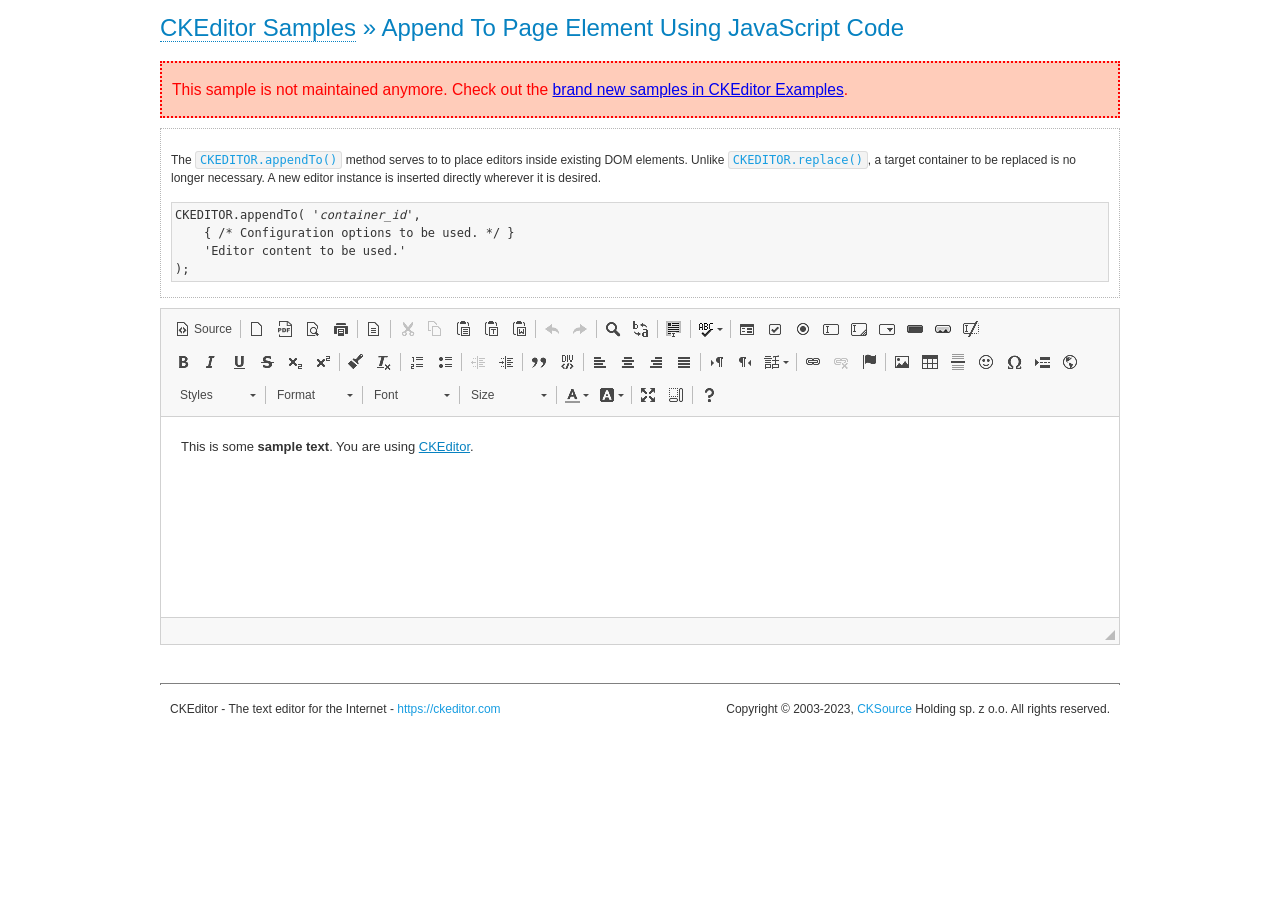
<file: public/assets/plugins/ckeditor/samples/old/appendto.html>
<!DOCTYPE html>
<!--
Copyright (c) 2003-2023, CKSource Holding sp. z o.o. All rights reserved.
For licensing, see LICENSE.md or https://ckeditor.com/legal/ckeditor-oss-license
-->
<html lang="en">
<head>
	<meta charset="utf-8">
	<title>Append To Page Element Using JavaScript Code &mdash; CKEditor Sample</title>
	<script src="../../ckeditor.js"></script>
	<link rel="stylesheet" href="sample.css">
	<meta name="description" content="Try the latest sample of CKEditor 4 and learn more about customizing your WYSIWYG editor with endless possibilities.">
</head>
<body>
	<h1 class="samples">
		<a href="index.html">CKEditor Samples</a> &raquo; Append To Page Element Using JavaScript Code
	</h1>
	<div class="warning deprecated">
		This sample is not maintained anymore. Check out the <a href="https://ckeditor.com/docs/ckeditor4/latest/examples/index.html">brand new samples in CKEditor Examples</a>.
	</div>
	<div id="section1">
		<div class="description">
			<p>
				The <code><a class="samples" href="https://ckeditor.com/docs/ckeditor4/latest/api/CKEDITOR.html#method-appendTo">CKEDITOR.appendTo()</a></code> method serves to to place editors inside existing DOM elements. Unlike <code><a class="samples" href="https://ckeditor.com/docs/ckeditor4/latest/api/CKEDITOR.html#method-replace">CKEDITOR.replace()</a></code>,
				a target container to be replaced is no longer necessary. A new editor
				instance is inserted directly wherever it is desired.
			</p>
<pre class="samples">CKEDITOR.appendTo( '<em>container_id</em>',
	{ /* Configuration options to be used. */ }
	'Editor content to be used.'
);</pre>
		</div>
		<script>

			// This call can be placed at any point after the
			// DOM element to append CKEditor to or inside the <head><script>
			// in a window.onload event handler.

			// Append a CKEditor instance using the default configuration and the
			// provided content to the <div> element of ID "section1".
			CKEDITOR.appendTo( 'section1',
				null,
				'<p>This is some <strong>sample text</strong>. You are using <a href="https://ckeditor.com/">CKEditor</a>.</p>'
			);

		</script>
	</div>
	<br>
	<div id="footer">
		<hr>
		<p>
			CKEditor - The text editor for the Internet - <a class="samples" href="https://ckeditor.com/">https://ckeditor.com</a>
		</p>
		<p id="copy">
			Copyright &copy; 2003-2023, <a class="samples" href="https://cksource.com/">CKSource</a> Holding sp. z o.o. All rights reserved.
		</p>
	</div>
</body>
</html>
</file>
<file: public/assets/plugins/ckeditor/samples/css/samples.css>
/**
 * @license Copyright (c) 2003-2023, CKSource Holding sp. z o.o. All rights reserved.
 * For licensing, see LICENSE.md or https://ckeditor.com/legal/ckeditor-oss-license
 */
@media (max-width: 900px) {
  .global-is-mobile-hidden {
    display: none !important;
  }
}
article,
aside,
details,
figcaption,
figure,
footer,
header,
hgroup,
main,
menu,
nav,
section {
  display: block;
}
body,
html {
  margin: 0;
  padding: 0;
  font: 16px / 1.8 Arial, 'Helvetica Neue', Helvetica, sans-serif;
  font-weight: 300;
  color: #575757;
}
.grid-width-10 {
  width: 10%;
}
.grid-width-20 {
  width: 20%;
}
.grid-width-30 {
  width: 30%;
}
.grid-width-40 {
  width: 40%;
}
.grid-width-50 {
  width: 50%;
}
.grid-width-60 {
  width: 60%;
}
.grid-width-70 {
  width: 70%;
}
.grid-width-80 {
  width: 80%;
}
.grid-width-90 {
  width: 90%;
}
.grid-width-100 {
  width: 100%;
}
@media (max-width: 900px) {
  .grid-width-10,
  .grid-width-20,
  .grid-width-30,
  .grid-width-40,
  .grid-width-50,
  .grid-width-60,
  .grid-width-70,
  .grid-width-80,
  .grid-width-90,
  .grid-width-100 {
    width: 100%;
  }
}
*[class*="grid-width"] {
  -webkit-box-sizing: border-box;
  -moz-box-sizing: border-box;
  box-sizing: border-box;
  padding-left: 4%;
  padding-right: 4%;
  float: left;
}
*[class*="grid-width"]:after,
.grid-container:after,
*[class*="grid-width"]:before,
.grid-container:before {
  content: '';
  display: block;
  overflow: hidden;
  visibility: hidden;
  font-size: 0;
  line-height: 0;
  width: 0;
  height: 0;
}
*[class*="grid-width"]:after,
.grid-container:after {
  clear: both;
}
.grid-container {
  -webkit-box-sizing: border-box;
  -moz-box-sizing: border-box;
  box-sizing: border-box;
  margin-left: auto;
  margin-right: auto;
}
.grid-container-nested *[class*="grid-width"]:first-child {
  padding-left: 0;
}
.grid-container-nested *[class*="grid-width"]:last-child {
  padding-right: 0;
}
@media (max-width: 900px) {
  .grid-container-nested *[class*="grid-width"]:first-child {
    padding-left: 4%;
  }
  .grid-container-nested *[class*="grid-width"]:last-child {
    padding-right: 4%;
  }
}
.header-a {
  min-height: 140px;
  overflow: hidden;
}
.header-a .header-a-logo {
  margin: 40px 0 0;
}
@media (max-width: 900px) {
  .header-a .header-a-logo {
    text-align: center;
  }
}
.header-a .header-a-logo img {
  border: transparent;
}
.navigation-a {
  height: 30px;
  background: #3D3D3D;
  position: absolute;
  left: 0;
  right: 0;
  top: 0;
  padding: 0;
  overflow: hidden;
}
@media (max-width: 900px) {
  .navigation-a {
    text-align: center;
  }
}
.navigation-a ul {
  list-style: none;
  margin: 0;
  overflow: hidden;
}
.navigation-a ul li,
.navigation-a ul li a {
  display: inline-block;
}
@media (max-width: 900px) {
  .navigation-a ul {
    width: auto;
    text-overflow: ellipsis;
    white-space: nowrap;
    display: inline-block;
    float: none;
  }
  .navigation-a ul:before,
  .navigation-a ul:after {
    display: none;
  }
}
.navigation-a ul.navigation-a-left {
  text-align: left;
}
@media (max-width: 900px) {
  .navigation-a ul.navigation-a-left {
    padding-right: 0;
  }
}
.navigation-a ul.navigation-a-right {
  text-align: right;
}
@media (max-width: 900px) {
  .navigation-a ul.navigation-a-right {
    padding-left: 23px;
  }
}
.navigation-a ul li + li {
  margin-left: 23px;
}
.navigation-a ul li a {
  font-size: 10px;
  font-size: 0.625rem;
  line-height: 18px;
  line-height: 1.13rem;
  line-height: 30px;
  float: left;
  color: #ddd;
  font-weight: bold;
  text-decoration: none;
  text-transform: uppercase;
}
.navigation-a ul li a:hover {
  cursor: pointer;
  color: #fff;
}
.icon-navigation-a-github:before,
.icon-navigation-a-github:after {
  background-image: url("[data-uri]");
}
.navigation-b {
  text-align: right;
  margin: 52px 0 0;
  overflow: visible;
}
@media (max-width: 900px) {
  .navigation-b {
    text-align: center;
    margin-top: 20px;
    padding: 0;
  }
}
.navigation-b ul {
  padding: 0;
  list-style: none;
  margin: 0;
  overflow: visible;
}
.navigation-b ul li,
.navigation-b ul li a {
  display: inline-block;
}
@media (max-width: 900px) {
  .navigation-b ul {
    display: table;
    width: 100%;
    padding-bottom: 1.5em;
  }
}
@media (max-width: 900px) {
  .navigation-b ul li {
    display: table-row;
  }
}
.navigation-b ul li + li {
  margin-left: 20px;
}
@media (max-width: 900px) {
  .navigation-b ul li + li {
    margin-left: 0;
  }
}
.navigation-b ul li a {
  -webkit-box-sizing: border-box;
  -moz-box-sizing: border-box;
  box-sizing: border-box;
  text-transform: uppercase;
  text-decoration: none;
  outline: none;
}
@media (max-width: 900px) {
  .navigation-b ul li a {
    width: 100%;
    -webkit-border-radius: 0;
    -webkit-background-clip: padding-box;
    -moz-border-radius: 0;
    -moz-background-clip: padding;
    border-radius: 0;
    background-clip: padding-box;
  }
}
.footer-a {
  font-size: 13px;
  font-size: 0.8125rem;
  line-height: 23.4px;
  line-height: 1.46rem;
  padding-top: 2.25em;
  padding-bottom: 2.25em;
  overflow: hidden;
  color: #8a8a8a;
}
.footer-a a {
  color: #0287D0;
  text-decoration: none;
  border-bottom: 1px dotted #0287D0;
}
.footer-a a:hover {
  color: #0277b7;
}
.footer-a p {
  margin: 0;
  display: inline-block;
  text-align: center;
}
.content {
  font-size: 14px;
  font-size: 0.875rem;
  line-height: 25.2px;
  line-height: 1.57rem;
  overflow: hidden;
  padding-top: 1.5em;
  padding-bottom: 1.5em;
}
.content p {
  margin: 0.75em 0;
}
.content ul,
.content ol,
.content pre,
.content blockquote,
.content textarea:not([class^="cke"]),
.content .cke {
  margin: 1.875em 0;
}
.content code,
.content kbd {
  -webkit-border-radius: 3px;
  -webkit-background-clip: padding-box;
  -moz-border-radius: 3px;
  -moz-background-clip: padding;
  border-radius: 3px;
  background-clip: padding-box;
  padding: 3px 4px;
}
.content pre,
.content code,
.content kbd,
.content blockquote {
  background: #f5f5f5;
}
.content blockquote,
.content pre {
  background: none;
  border-left: 4px solid #0287D0;
  padding: 1.5em 2.25em;
}
.content p a,
.content ul a,
.content ol a,
.content blockquote a,
.content h1 a,
.content h2 a,
.content h3 a,
.content h4 a,
.content h5 a {
  color: #0287D0;
  text-decoration: none;
  border-bottom: 1px dotted #0287D0;
}
.content p a:hover,
.content ul a:hover,
.content ol a:hover,
.content blockquote a:hover,
.content h1 a:hover,
.content h2 a:hover,
.content h3 a:hover,
.content h4 a:hover,
.content h5 a:hover {
  color: #0277b7;
}
.content h1,
.content h2,
.content h3,
.content h4,
.content h5 {
  color: #000;
  font-weight: 100;
}
.content h1 code,
.content h2 code,
.content h3 code,
.content h4 code,
.content h5 code,
.content h1 kbd,
.content h2 kbd,
.content h3 kbd,
.content h4 kbd,
.content h5 kbd {
  font-size: inherit;
}
.content h1 a.content-heading-anchor,
.content h2 a.content-heading-anchor,
.content h3 a.content-heading-anchor,
.content h4 a.content-heading-anchor,
.content h5 a.content-heading-anchor {
  font-weight: 100;
  vertical-align: middle;
  opacity: 0;
  border: 0;
}
.content h1:hover a.content-heading-anchor,
.content h2:hover a.content-heading-anchor,
.content h3:hover a.content-heading-anchor,
.content h4:hover a.content-heading-anchor,
.content h5:hover a.content-heading-anchor {
  opacity: 1;
}
.content h1:target a,
.content h2:target a,
.content h3:target a,
.content h4:target a,
.content h5:target a {
  -webkit-animation: targetLinkOpacity 0.5s linear alternate;
  -moz-animation: targetLinkOpacity 0.5s linear alternate;
  -o-animation: targetLinkOpacity 0.5s linear alternate;
  animation: targetLinkOpacity 0.5s linear alternate;
  opacity: 1;
}
.content input,
.content select,
.content textarea:not([class^="cke"]) {
  -webkit-border-radius: 3px;
  -webkit-background-clip: padding-box;
  -moz-border-radius: 3px;
  -moz-background-clip: padding;
  border-radius: 3px;
  background-clip: padding-box;
  -webkit-box-shadow: inset 0 1px 1px rgba(0, 0, 0, 0.08);
  -moz-box-shadow: inset 0 1px 1px rgba(0, 0, 0, 0.08);
  box-shadow: inset 0 1px 1px rgba(0, 0, 0, 0.08);
  font: inherit;
  color: inherit;
  border: 1px solid #D9D9D9;
  padding: .2em .5em;
}
.content input:focus,
.content select:focus,
.content textarea:not([class^="cke"]):focus {
  border-color: #66afe9;
  outline: 0;
  -webkit-box-shadow: inset 0 1px 1px rgba(0, 0, 0, 0.08), 0 0 8px #93c6ef;
  -moz-box-shadow: inset 0 1px 1px rgba(0, 0, 0, 0.08), 0 0 8px #93c6ef;
  box-shadow: inset 0 1px 1px rgba(0, 0, 0, 0.08), 0 0 8px #93c6ef;
}
.content abbr {
  border-bottom: 1px dotted #666;
  cursor: pointer;
}
.content blockquote {
  font-style: italic;
  font-family: Georgia, Times, "Times New Roman", serif;
  font-size: 16px;
  font-size: 1rem;
  line-height: 28.8px;
  line-height: 1.8rem;
}
.content em {
  font-style: italic;
}
.content h1 {
  font-size: 36px;
  font-size: 2.25rem;
  line-height: 64.8px;
  line-height: 4.05rem;
  margin: 1.125em 0 0;
}
.content h2 {
  font-size: 27.2px;
  font-size: 1.7rem;
  line-height: 48.96px;
  line-height: 3.06rem;
  margin: 0.9em 0 0;
}
.content h3 {
  font-size: 24px;
  font-size: 1.5rem;
  line-height: 43.2px;
  line-height: 2.7rem;
  font-weight: 500;
  margin: 0.75em 0 0;
}
.content h4 {
  font-size: 19.2px;
  font-size: 1.2rem;
  line-height: 34.56px;
  line-height: 2.16rem;
  font-weight: 500;
  margin: 0.75em 0 0;
}
.content h5 {
  font-size: 17.6px;
  font-size: 1.1rem;
  line-height: 31.68px;
  line-height: 1.98rem;
  font-weight: 500;
  margin: 0.75em 0 0;
}
.content hr {
  border: 0;
  border-top: 4px solid #D9D9D9;
  margin: 1.5em 0;
}
.content input[type="text"] {
  height: 1.8em;
  line-height: 1.8em;
}
.content input[type="button"] {
  -webkit-appearance: button;
  -moz-appearance: button;
  appearance: button;
}
.content kbd {
  font-size: 12px;
  font-size: 0.75rem;
  line-height: 21.6px;
  line-height: 1.35rem;
  font-family: Arial, 'Helvetica Neue', Helvetica, sans-serif;
  padding: 2px 6px;
  -webkit-box-shadow: 0 0 4px #fff inset, 0 2px 0 #D9D9D9;
  -moz-box-shadow: 0 0 4px #fff inset, 0 2px 0 #D9D9D9;
  box-shadow: 0 0 4px #fff inset, 0 2px 0 #D9D9D9;
}
.content p img {
  vertical-align: middle;
}
.content p pre {
  padding: 1.5em;
}
.content pre {
  padding: 0;
  border: 0;
  tab-size: 4;
  -o-tab-size: 4;
  -moz-tab-size: 4;
}
.content pre,
.content code {
  font-size: 11.89px;
  font-size: 0.743rem;
  line-height: 21.4px;
  line-height: 1.34rem;
  font-family: Consolas, Menlo, Monaco, Lucida Console, Liberation Mono, DejaVu Sans Mono, Bitstream Vera Sans Mono, Courier New, monospace, serif;
}
.content pre a,
.content code a {
  border: 0;
}
.content pre code {
  padding: 0.75em;
  display: block;
}
.content strong {
  color: #000;
}
.content ul ul,
.content ol ul,
.content ul ol,
.content ol ol {
  margin: 0.75em 0;
}
.content ul li,
.content ol li {
  font-size: 14px;
  font-size: 0.875rem;
  line-height: 30.24px;
  line-height: 1.89rem;
}
.content textarea:not([class^="cke"]) {
  width: 100%;
}
.content div.todo {
  border: 2px dotted #444;
  padding: 10px;
  margin: 60px 0 10px 0;
  /* Remove me some day */
}
.content div.todo:before {
  content: "TODO";
  font-weight: bold;
}
body a.button-a,
body button.button-a,
body input.button-a {
  -webkit-border-radius: 3px;
  -webkit-background-clip: padding-box;
  -moz-border-radius: 3px;
  -moz-background-clip: padding;
  border-radius: 3px;
  background-clip: padding-box;
  font-size: 14px;
  font-size: 0.875rem;
  line-height: 25.2px;
  line-height: 1.57rem;
  height: 36px;
  line-height: 36px;
  padding: 0 1.1em;
  font-weight: 700;
  color: #3e3e3e;
  white-space: nowrap;
  text-decoration: none;
  display: inline-block;
  cursor: pointer;
  border: 0;
  vertical-align: middle;
  margin: 1px 0;
  background: transparent;
}
body a.button-a.icon-pos-left,
body button.button-a.icon-pos-left,
body input.button-a.icon-pos-left {
  padding-left: .8em;
}
body a.button-a.icon-pos-right,
body button.button-a.icon-pos-right,
body input.button-a.icon-pos-right {
  padding-right: .8em;
}
body a.button-a.button-a-no-text,
body button.button-a.button-a-no-text,
body input.button-a.button-a-no-text {
  -webkit-border-radius: 100px;
  -webkit-background-clip: padding-box;
  -moz-border-radius: 100px;
  -moz-background-clip: padding;
  border-radius: 100px;
  background-clip: padding-box;
  width: 36px;
  padding: 0;
  text-indent: -999px;
  overflow: hidden;
  position: relative;
  text-align: center;
}
body a.button-a.button-a-no-text:before,
body button.button-a.button-a-no-text:before,
body input.button-a.button-a-no-text:before {
  position: absolute;
  left: 50%;
  top: 50%;
  margin: -9px 0 0 -9px;
}
@media (max-width: 900px) {
  body a.button-a.button-a-mobile-collapsed,
  body button.button-a.button-a-mobile-collapsed,
  body input.button-a.button-a-mobile-collapsed {
    -webkit-border-radius: 100px;
    -webkit-background-clip: padding-box;
    -moz-border-radius: 100px;
    -moz-background-clip: padding;
    border-radius: 100px;
    background-clip: padding-box;
    width: 36px;
    padding: 0;
    text-indent: -999px;
    overflow: hidden;
    position: relative;
    text-align: center;
  }
  body a.button-a.button-a-mobile-collapsed:before,
  body button.button-a.button-a-mobile-collapsed:before,
  body input.button-a.button-a-mobile-collapsed:before {
    position: absolute;
    left: 50%;
    top: 50%;
    margin: -9px 0 0 -9px;
  }
  body a.button-a.button-a-mobile-collapsed:before,
  body button.button-a.button-a-mobile-collapsed:before,
  body input.button-a.button-a-mobile-collapsed:before {
    position: absolute;
    left: 50%;
    top: 50%;
    margin: -9px 0 0 -9px;
  }
}
body a.button-a:active,
body button.button-a:active,
body input.button-a:active,
body a.button-a:hover,
body button.button-a:hover,
body input.button-a:hover {
  color: #fff;
  background: #0277b7;
}
body a.button-a:focus,
body button.button-a:focus,
body input.button-a:focus {
  border-color: #66afe9;
  outline: 0;
  -webkit-box-shadow: inset 0 1px 1px rgba(0, 0, 0, 0.075), 0 0 8px #93c6ef;
  -moz-box-shadow: inset 0 1px 1px rgba(0, 0, 0, 0.075), 0 0 8px #93c6ef;
  box-shadow: inset 0 1px 1px rgba(0, 0, 0, 0.075), 0 0 8px #93c6ef;
}
body a.button-a-soft,
body button.button-a-soft,
body input.button-a-soft {
  background: #e7e7e7;
}
body a.button-a-soft:active,
body button.button-a-soft:active,
body input.button-a-soft:active,
body a.button-a-soft:hover,
body button.button-a-soft:hover,
body input.button-a-soft:hover {
  color: #3e3e3e;
  background: #cecece;
}
body a.button-a-background,
body button.button-a-background,
body input.button-a-background,
body a.navigation-b ul li a:hover,
body button.navigation-b ul li a:hover,
body input.navigation-b ul li a:hover {
  color: #fff;
  background: #0287D0;
}
body a.button-a-background:active,
body button.button-a-background:active,
body input.button-a-background:active,
body a.button-a-background:hover,
body button.button-a-background:hover,
body input.button-a-background:hover,
body a.navigation-b ul li a:hover:active,
body button.navigation-b ul li a:hover:active,
body input.navigation-b ul li a:hover:active,
body a.navigation-b ul li a:hover:hover,
body button.navigation-b ul li a:hover:hover,
body input.navigation-b ul li a:hover:hover {
  color: #fff;
  background: #0277b7;
}
.balloon-a {
  font-size: 12px;
  font-size: 0.75rem;
  line-height: 21.6px;
  line-height: 1.35rem;
  -webkit-border-radius: 3px;
  -webkit-background-clip: padding-box;
  -moz-border-radius: 3px;
  -moz-background-clip: padding;
  border-radius: 3px;
  background-clip: padding-box;
  border-bottom: 3px solid #d4d4d4;
  background: #ebebeb;
  display: inline-block;
  white-space: nowrap;
  padding: .4em 1.2em .2em;
  font-weight: 700;
  position: relative;
  z-index: 1000;
  text-transform: none;
  color: #575757;
}
.balloon-a:hover {
  color: #575757;
}
.balloon-a:before {
  content: '';
  width: 0;
  height: 0;
  border-style: solid;
  position: absolute;
}
.balloon-a-ne:before,
.balloon-a-nw:before {
  top: -13px;
  border-width: 0 9px 15.6px 9px;
  border-color: transparent transparent #ebebeb transparent;
}
.balloon-a-se:before,
.balloon-a-sw:before {
  bottom: -13px;
  border-width: 15.6px 9px 0 9px;
  border-color: #ebebeb transparent transparent transparent;
}
.balloon-a-nw:before,
.balloon-a-sw:before {
  left: 20px;
}
.balloon-a-ne:before,
.balloon-a-se:before {
  right: 20px;
}
.icon-pos-left:before,
.icon-pos-right:after {
  content: '';
  display: inline-block;
  width: 18px;
  height: 18px;
  vertical-align: middle;
  background-repeat: no-repeat;
}
.icon-pos-left:before {
  margin-right: 10px;
}
.icon-pos-right:after {
  margin-left: 10px;
}
.icon-download:before,
.icon-download:after {
  background-image: url("[data-uri]");
}
.icon-question-mark:before,
.icon-question-mark:after {
  background-image: url("[data-uri]");
}
.icon-close:before,
.icon-close:after {
  background-image: url("[data-uri]");
}
.ie8 .switch > * {
  vertical-align: middle;
}
.ie8 .switch input[type="radio"] {
  margin: 0 0.25em;
  display: inline-block;
}
.ie8 .switch label {
  margin-left: 0 !important;
  margin-right: 0 !important;
}
.ie8 .switch label[data-for="1"] {
  float: left;
}
.ie8 .switch label[data-for="2"] {
  float: right;
}
.ie8 .switch .switch-inner {
  display: none;
}
.switch {
  font-size: 14px;
  font-size: 0.875rem;
  line-height: 25.2px;
  line-height: 1.57rem;
  font-weight: bold;
  background-color: #0287D0;
  overflow: hidden;
  display: inline-block;
  padding: 0.75em 0.25em;
  color: #fff;
  -webkit-border-radius: 3px;
  -webkit-background-clip: padding-box;
  -moz-border-radius: 3px;
  -moz-background-clip: padding;
  border-radius: 3px;
  background-clip: padding-box;
  position: relative;
}
.switch input[type="radio"] {
  display: none;
}
.switch label {
  position: relative;
  z-index: 2;
  float: left;
  cursor: pointer;
  padding: 0 0.75em;
}
.switch label:hover {
  text-decoration: underline;
}
.switch .switch-inner {
  float: left;
  background-color: #FFF;
  height: 1.5em;
  width: 4.125em;
  padding: 2px;
  margin: 0 0.25em;
  -webkit-border-radius: 5.5px;
  -webkit-background-clip: padding-box;
  -moz-border-radius: 5.5px;
  -moz-background-clip: padding;
  border-radius: 5.5px;
  background-clip: padding-box;
}
.switch .switch-inner .handler {
  overflow: hidden;
  position: relative;
  display: block;
  height: 1.5em;
  width: 1.5em;
  background: #027dc1;
  -webkit-border-radius: 4.5px;
  -webkit-background-clip: padding-box;
  -moz-border-radius: 4.5px;
  -moz-background-clip: padding;
  border-radius: 4.5px;
  background-clip: padding-box;
}
.switch .switch-inner .handler:before {
  content: '';
  display: block;
  position: absolute;
  top: 0;
  right: 0;
  bottom: 3px;
  left: 0;
  background-color: #0291df;
  -webkit-border-bottom-left-radius: 4.5px;
  -moz-border-radius-bottomleft: 4.5px;
  border-bottom-left-radius: 4.5px;
  -webkit-border-bottom-right-radius: 4.5px;
  -webkit-background-clip: padding-box;
  -moz-border-radius-bottomright: 4.5px;
  -moz-background-clip: padding;
  border-bottom-right-radius: 4.5px;
  background-clip: padding-box;
}
.switch:hover .switch-inner .handler:before {
  background: #029ef3;
}
.switch input[data-num="2"]:checked ~ .switch-inner > .handler {
  margin-left: auto;
}
.switch input[data-num="2"]:checked ~ label[data-for="1"] {
  padding-right: 5.125em;
  margin-right: -4.375em;
}
.switch input[data-num="1"]:checked ~ label[data-for="2"] {
  padding-left: 5.125em;
  margin-left: -4.375em;
}
.toggler {
  -webkit-user-select: none;
  -moz-user-select: none;
  -ms-user-select: none;
  user-select: none;
}
.toggler label {
  cursor: pointer;
}
.toggler [data-collapse] {
  display: inherit;
}
.toggler [data-expand] {
  display: none;
}
.toggler.collapsed [data-collapse] {
  display: none;
}
.toggler.collapsed [data-expand] {
  display: inherit;
}
.toggler-container {
  overflow: hidden;
}
.toggler-container.collapsed {
  height: 0;
}
.icon-toggler-expanded:before,
.icon-toggler-collapsed:before,
.icon-toggler-expanded:after,
.icon-toggler-collapsed:after {
  background-image: url("[data-uri]");
}
.icon-toggler-expanded.icon-light:before,
.icon-toggler-collapsed.icon-light:before,
.icon-toggler-expanded.icon-light:after,
.icon-toggler-collapsed.icon-light:after {
  background-image: url("[data-uri]");
}
.icon-toggler-expanded:before,
.icon-toggler-expanded:after {
  background-position: top left;
}
.icon-toggler-collapsed:before,
.icon-toggler-collapsed:after {
  background-position: bottom left;
}
.modal {
  padding: 20px;
  border-radius: 3px;
  background-color: white;
  max-width: 700px;
  -webkit-box-sizing: border-box;
  -moz-box-sizing: border-box;
  box-sizing: border-box;
  width: 80% !important;
  top: 50% !important;
  -webkit-transform: translate(-50%, -50%) !important;
  -moz-transform: translate(-50%, -50%) !important;
  -ms-transform: translate(-50%, -50%) !important;
  -o-transform: translate(-50%, -50%) !important;
  transform: translate(-50%, -50%) !important;
}
.modal-close {
  -webkit-border-radius: 100px;
  -webkit-background-clip: padding-box;
  -moz-border-radius: 100px;
  -moz-background-clip: padding;
  border-radius: 100px;
  background-clip: padding-box;
  cursor: pointer;
  height: 18px;
  width: 18px;
  position: absolute;
  top: 10px;
  right: 10px;
  font-size: 17px;
  text-align: center;
  line-height: 19px;
  background: #cccccc;
}
main .grid-container,
header .grid-container,
.navigation-a > div,
footer > div {
  max-width: 968px;
}
.header-a {
  margin-top: 30px;
}
.footer-a {
  border-top: 1px solid #D9D9D9;
}
.adjoined-top {
  background-color: #0287D0;
  color: #fff;
}
.adjoined-top .content h1,
.adjoined-top .content h2,
.adjoined-top .content h3,
.adjoined-top .content h4,
.adjoined-top .content h5 {
  color: #fff;
}
.adjoined-top .content p {
  font-size: 18px;
  font-size: 1.125rem;
  line-height: 32.4px;
  line-height: 2.02rem;
  font-weight: 100;
}
.adjoined-top .content p a {
  text-decoration: none;
  border-bottom: 1px dotted #fff;
  color: inherit;
}
.adjoined-top .content p a:hover {
  color: #e6e6e6;
}
.adjoined-top .content button {
  color: #fff;
}
.adjoined-top .content strong {
  color: #fff;
}
.adjoined-top .content code {
  font-size: inherit;
  color: #0287D0;
}
.adjoined-bottom {
  position: relative;
}
.adjoined-bottom:before {
  z-index: -1;
  content: '';
  background: #0287D0;
  position: absolute;
  top: 0;
  left: 0;
  right: 0;
  height: 50%;
}
main .grid-container,
header .grid-container,
.navigation-a > div,
footer > div {
  max-width: 1052px;
}
main .grid-container.freed-width {
  max-width: none;
}
.switch {
  background: #027dc1;
  float: right;
  overflow: visible;
}
.switch .balloon-a {
  position: absolute;
  top: -40px;
  right: 50%;
  margin-right: -15px;
  background: #FFEFC1;
  border-bottom-color: #DCDCA4;
}
.switch .balloon-a:before {
  border-color: #FFEFC1 transparent transparent transparent;
}
#toolbar .editors-container {
  overflow: hidden;
  height: 0;
  transition: height 200ms;
}
#toolbar .editors-container.active {
  height: auto;
}
#main #editor {
  background: #FFF;
  padding: 2% 4%;
  border: dashed 5px #0287D0;
}
#main .adjoined-top:before {
  height: 335px;
}
#toolbar .adjoined-top:before {
  height: 219px;
}
#toolbar .adjoined-top .grid-container-nested {
  height: 147px;
}
.content .grid-switch-magic {
  margin: 3.5em 0 0;
}
#info-box {
  padding-bottom: 0;
}
#info-box > div {
  width: 100%;
  text-align: right;
}
#info-box > div .toggler {
  padding-right: 0;
}
#info-box > div .toggler:hover {
  background: transparent;
  color: #000;
}
#info-box > div .toggler:hover > label {
  text-decoration: underline;
}
#info-box > div h2 {
  float: left;
  margin-top: 0;
}
#info-box > div#instructions-container {
  text-align: left;
}
#toolbarModifierWrapper {
  overflow: hidden;
  height: 0;
  opacity: 0;
  transition: height 200ms;
}
#toolbarModifierWrapper.active {
  height: auto;
  opacity: 1;
}
header {
  overflow: visible;
}
header div.grid-container {
  overflow: visible;
}
header .navigation-b {
  overflow: visible;
}
header .navigation-b ul {
  overflow: visible;
}
header .navigation-b a {
  position: relative;
}
header .balloon-a {
  position: absolute;
  top: 48px;
  left: 50%;
  margin-left: -35px;
}
@media (max-width: 1140px) {
  header .balloon-a {
    left: auto;
    margin-left: auto;
    right: 50%;
    margin-right: -35px;
  }
  header .balloon-a:before {
    left: auto;
    right: 22px;
  }
}
@media (max-width: 900px) {
  header .balloon-a {
    display: none;
  }
}
header .header-a-logo img {
  width: 160px;
  height: 60px;
}

#toolbar .cke_toolbar {
  pointer-events: none;
  -webkit-user-select: none;
  -moz-user-select: none;
  -ms-user-select: none;
  user-select: none;
  cursor: default;
}
.some-toolbar-active .cke_toolbar {
  zoom: 1;
  filter: alpha(opacity=50);
  -webkit-opacity: 0.5;
  -moz-opacity: 0.5;
  opacity: 0.5;
}
.cke_toolbar.active {
  position: relative;
  zoom: 1;
  filter: alpha(opacity=100);
  -webkit-opacity: 1;
  -moz-opacity: 1;
  opacity: 1;
}
.cke_toolbar.active:after {
  content: '';
  display: block;
  position: absolute;
  top: 0;
  right: 6px;
  bottom: 5px;
  left: 0;
  -webkit-border-radius: 5px;
  -webkit-background-clip: padding-box;
  -moz-border-radius: 5px;
  -moz-background-clip: padding;
  border-radius: 5px;
  background-clip: padding-box;
  -webkit-box-shadow: 0px 0px 15px 3px #fff4b0;
  -moz-box-shadow: 0px 0px 15px 3px #fff4b0;
  box-shadow: 0px 0px 15px 3px #fff4b0;
}
.cke_toolbar.active .cke_toolgroup {
  -webkit-box-shadow: none;
  -moz-box-shadow: none;
  box-shadow: none;
  border-color: #e3c300;
}
.cke_toolbar.active .cke_combo,
.cke_toolbar.active .cke_toolgroup {
  position: relative;
  z-index: 2;
}
.cke_toolbar.active .cke_combo_button {
  -webkit-box-shadow: none;
  -moz-box-shadow: none;
  box-shadow: none;
}
.unselectable {
  -webkit-user-select: none;
  -moz-user-select: none;
  -ms-user-select: none;
  user-select: none;
}
.toolbar {
  padding: 5px 0;
  margin-bottom: 2.4em;
  overflow: hidden;
  background: #fff;
}
.toolbar button.button-a.cke_button {
  cursor: pointer;
  display: inline-block;
  padding: 4px 6px;
  outline: 0;
  border: 1px solid #a6a6a6;
}
.toolbar button.button-a.hidden {
  display: none;
}
.toolbar button.button-a.left {
  float: left;
  margin-right: 8px;
}
.toolbar button.button-a.right {
  float: right;
  margin-left: 8px;
}
.toolbar button.button-a .highlight {
  color: #ffefc1;
}
.configContainer.hidden,
.toolbarModifier.hidden,
.toolbarModifier-hints.hidden {
  display: none;
}
.toolbarModifier :focus,
.toolbar button:focus,
.configContainer textarea.configCode:focus {
  outline: none;
}
div.toolbarModifier {
  padding: 0;
  overflow: hidden;
  width: 100%;
  position: relative;
  display: table;
  border-collapse: collapse;
}
div.toolbarModifier ::-moz-focus-inner {
  border: 0;
}
div.toolbarModifier .empty {
  display: none;
}
div.toolbarModifier.empty-visible .empty {
  display: table-row;
  zoom: 1;
  filter: alpha(opacity=60);
  -webkit-opacity: 0.6;
  -moz-opacity: 0.6;
  opacity: 0.6;
}
div.toolbarModifier .empty > p {
  line-height: 31px;
}
div.toolbarModifier > ul {
  padding: 0;
  margin: 0;
  border-top: 1px solid #ccc;
  width: 100%;
}
div.toolbarModifier > ul[data-type="table-header"] {
  display: table-header-group;
}
div.toolbarModifier > ul[data-type="table-body"] {
  display: table-row-group;
}
div.toolbarModifier > ul p {
  padding: 0;
  margin: 0;
}
div.toolbarModifier > ul > li {
  display: table-row;
}
div.toolbarModifier > ul > li[data-type="header"] {
  font-weight: bold;
  user-select: none;
  cursor: default;
}
div.toolbarModifier > ul > li[data-type="group"],
div.toolbarModifier > ul > li[data-type="separator"] {
  border-bottom: 1px solid #ccc;
}
div.toolbarModifier > ul > li[data-type="subgroup"] {
  border-top: 1px solid #eee;
}
div.toolbarModifier > ul > li[data-type="subgroup"]:first-child {
  border-top: none;
}
div.toolbarModifier > ul > li[data-type="group"].active,
div.toolbarModifier > ul > li[data-type="group"]:hover,
div.toolbarModifier > ul > li[data-type="separator"].active,
div.toolbarModifier > ul > li[data-type="separator"]:hover {
  overflow: hidden;
  z-index: 2;
}
div.toolbarModifier > ul > li[data-type="group"].active,
div.toolbarModifier > ul > li[data-type="separator"].active,
div.toolbarModifier > ul > li[data-type="group"].active:hover,
div.toolbarModifier > ul > li[data-type="separator"].active:hover {
  background: #f0fafb;
}
div.toolbarModifier > ul > li[data-type="group"]:hover,
div.toolbarModifier > ul > li[data-type="separator"]:hover {
  background: #fffbe3;
}
div.toolbarModifier > ul > li[data-type="separator"] {
  background: #f5f5f5;
}
div.toolbarModifier > ul > li[data-type="separator"]:after {
  content: '';
  width: 100%;
}
div.toolbarModifier > ul > li[data-type="separator"] > p {
  padding: 2px 5px;
}
div.toolbarModifier > ul > li > p,
div.toolbarModifier > ul > li > ul {
  display: table-cell;
  vertical-align: middle;
}
div.toolbarModifier > ul > li p {
  padding-left: 5px;
  min-width: 200px;
}
div.toolbarModifier > ul > li p span {
  white-space: nowrap;
  cursor: default;
}
div.toolbarModifier > ul > li p span button {
  font-size: 12.666px;
  margin-right: 5px;
  cursor: pointer;
  background: #fff;
  -webkit-border-radius: 5px;
  -webkit-background-clip: padding-box;
  -moz-border-radius: 5px;
  -moz-background-clip: padding;
  border-radius: 5px;
  background-clip: padding-box;
  border: 1px solid #bbb;
  padding: 0 7px;
  line-height: 12px;
  height: 20px;
}
div.toolbarModifier > ul > li p span button:not(.disabled):hover,
div.toolbarModifier > ul > li p span button:not(.disabled):focus {
  color: #fff;
  background-color: #454545;
  border-color: transparent;
}
div.toolbarModifier > ul > li p span button.move.disabled {
  cursor: default;
  zoom: 1;
  filter: alpha(opacity=20);
  -webkit-opacity: 0.2;
  -moz-opacity: 0.2;
  opacity: 0.2;
}
div.toolbarModifier > ul > li ul {
  border-collapse: collapse;
  padding: 0;
  width: 100%;
}
div.toolbarModifier > ul > li ul li {
  display: table-row;
  list-style-type: none;
  line-height: 1;
}
div.toolbarModifier > ul > li ul li[data-type="subgroup"] {
  border-top: 1px solid #ddd;
}
div.toolbarModifier > ul > li ul li[data-type="subgroup"]:first-child {
  border-top: 0;
}
div.toolbarModifier > ul > li ul li[data-type="subgroup"] [data-type="button"] {
  -webkit-border-radius: 3px;
  -webkit-background-clip: padding-box;
  -moz-border-radius: 3px;
  -moz-background-clip: padding;
  border-radius: 3px;
  background-clip: padding-box;
  padding: 0 2px;
}
div.toolbarModifier > ul > li ul li[data-type="subgroup"] [data-type="button"]:focus {
  background: rgba(0, 0, 0, 0.04);
}
div.toolbarModifier > ul > li ul li[data-type="subgroup"] [data-type="button"] input {
  vertical-align: middle;
}
div.toolbarModifier > ul > li ul li > p,
div.toolbarModifier > ul > li ul li > ul {
  display: table-cell;
  vertical-align: middle;
}
div.toolbarModifier > ul > li ul li ul {
  padding: 0;
}
div.toolbarModifier > ul > li ul li ul li {
  padding: 0;
  display: inline-block;
  cursor: pointer;
  margin: 2px 5px 2px 0;
}
div.toolbarModifier > ul > li ul li ul li .cke_combo_text {
  cursor: pointer;
  white-space: nowrap;
}
div.toolbarModifier > ul > li ul li ul li .cke_toolgroup,
div.toolbarModifier > ul > li ul li ul li .cke_combo_button {
  cursor: pointer;
  margin: 0;
  vertical-align: middle;
  border: 1px solid #ddd;
  font-size: 11.41px;
  font-size: 0.713rem;
  line-height: 20.54px;
  line-height: 1.28rem;
}
div.toolbarModifier > .codemirror-wrapper {
  overflow-y: auto;
}
div.toolbarModifier-hints {
  float: right;
  width: 350px;
  min-width: 150px;
  overflow-y: auto;
  margin-left: 1.5em;
}
div.toolbarModifier-hints h3 {
  font-size: 18.08px;
  font-size: 1.13rem;
  line-height: 32.54px;
  line-height: 2.03rem;
  padding: 0.36em 1.5em;
  background: #f5f5f5;
  border-bottom: 1px solid #ddd;
  margin-top: 0;
  margin-bottom: 1.2em;
}
div.toolbarModifier-hints dl {
  margin-bottom: 1.2em;
  overflow: hidden;
}
div.toolbarModifier-hints dl .list-header {
  font-weight: bold;
  border: 0;
  padding-bottom: 0.6em;
}
div.toolbarModifier-hints dl > p {
  text-align: center;
}
div.toolbarModifier-hints dl dt {
  float: left;
  width: 9em;
  clear: both;
  text-align: right;
  border-top: 1px solid #ddd;
  padding-left: 1.5em;
  padding-right: .1em;
  -webkit-box-sizing: border-box;
  -moz-box-sizing: border-box;
  box-sizing: border-box;
}
div.toolbarModifier-hints dl dt code {
  background: none;
  border: none;
  vertical-align: middle;
}
div.toolbarModifier-hints dl dd {
  margin-left: 10em;
  clear: right;
  padding-right: 1.5em;
}
div.toolbarModifier-hints dl dd code {
  line-height: 2.2em;
}
div.toolbarModifier-hints dl dd:after {
  content: '\00a0';
  display: block;
  clear: left;
  float: right;
  height: 0;
  width: 0;
}
.toolbarModifier-hints,
.configContainer textarea.configCode,
.CodeMirror {
  -webkit-border-radius: 3px;
  -webkit-background-clip: padding-box;
  -moz-border-radius: 3px;
  -moz-background-clip: padding;
  border-radius: 3px;
  background-clip: padding-box;
  border: 1px solid #ccc;
  font-size: 13.01px;
  font-size: 0.813rem;
  line-height: 23.42px;
  line-height: 1.46rem;
}
.configContainer textarea.configCode,
.CodeMirror pre,
.CodeMirror-linenumber {
  font-size: 13.01px;
  font-size: 0.813rem;
  line-height: 23.42px;
  line-height: 1.46rem;
  font-family: Consolas, Menlo, Monaco, Lucida Console, Liberation Mono, DejaVu Sans Mono, Bitstream Vera Sans Mono, Courier New, monospace, serif;
}
.CodeMirror pre {
  border: none;
  padding: 0;
  margin: 0;
}
.configContainer textarea.configCode {
  -webkit-box-sizing: border-box;
  -moz-box-sizing: border-box;
  box-sizing: border-box;
  color: #575757;
  padding: 10px;
  width: 100%;
  min-height: 500px;
  margin: 0;
  resize: none;
  outline: none;
  -moz-tab-size: 4;
  tab-size: 4;
  white-space: pre;
  word-wrap: normal;
  overflow: auto;
}
.CodeMirror-hints.toolbar-modifier {
  padding: 0;
  color: #575757;
  font-size: 14px;
  font-size: 0.875rem;
  line-height: 25.2px;
  line-height: 1.57rem;
  font-family: Consolas, Menlo, Monaco, Lucida Console, Liberation Mono, DejaVu Sans Mono, Bitstream Vera Sans Mono, Courier New, monospace, serif;
}
.CodeMirror-hints.toolbar-modifier .CodeMirror-hint-active {
  color: #575757;
  background: #f0fafb;
}
.CodeMirror-hints.toolbar-modifier > li:hover {
  background: #fffbe3;
}
/* Text modifier */
#toolbarModifierWrapper {
  margin-bottom: 1.2em;
}
#toolbarModifierWrapper .invalid .CodeMirror {
  background: #fff8f8;
  border-color: red;
}
#toolbarModifierWrapper .CodeMirror {
  height: auto;
  padding: 0 0.6em;
}
.staticContainer {
  position: fixed;
  top: 0;
  width: 100%;
  z-index: 10;
}
.staticContainer > .grid-container {
  max-width: 1052px;
}
.staticContainer > .grid-container .inner {
  background: #fff;
}
.staticContainer > .grid-container .inner .toolbar {
  margin-bottom: 0;
}
#help {
  position: relative;
  top: -15px;
  left: -5px;
}
#help-content {
  display: none;
}
/*# sourceMappingURL=[data-uri] */
</file>
<file: public/assets/plugins/ckeditor/samples/toolbarconfigurator/lib/codemirror/neo.css>
/* neo theme for codemirror */

/* Color scheme */

.cm-s-neo.CodeMirror {
  background-color:#ffffff;
  color:#2e383c;
  line-height:1.4375;
}
.cm-s-neo .cm-comment {color:#75787b}
.cm-s-neo .cm-keyword, .cm-s-neo .cm-property {color:#1d75b3}
.cm-s-neo .cm-atom,.cm-s-neo .cm-number {color:#75438a}
.cm-s-neo .cm-node,.cm-s-neo .cm-tag {color:#9c3328}
.cm-s-neo .cm-string {color:#b35e14}
.cm-s-neo .cm-variable,.cm-s-neo .cm-qualifier {color:#047d65}


/* Editor styling */

.cm-s-neo pre {
  padding:0;
}

.cm-s-neo .CodeMirror-gutters {
  border:none;
  border-right:10px solid transparent;
  background-color:transparent;
}

.cm-s-neo .CodeMirror-linenumber {
  padding:0;
  color:#e0e2e5;
}

.cm-s-neo .CodeMirror-guttermarker { color: #1d75b3; }
.cm-s-neo .CodeMirror-guttermarker-subtle { color: #e0e2e5; }
</file>
<file: public/assets/plugins/ckeditor/samples/old/sample.css>
/*
Copyright (c) 2003-2023, CKSource Holding sp. z o.o. All rights reserved.
For licensing, see LICENSE.md or https://ckeditor.com/legal/ckeditor-oss-license
*/

html, body, h1, h2, h3, h4, h5, h6, div, span, blockquote, p, address, form, fieldset, img, ul, ol, dl, dt, dd, li, hr, table, td, th, strong, em, sup, sub, dfn, ins, del, q, cite, var, samp, code, kbd, tt, pre
{
	line-height: 1.5;
}

body
{
	padding: 10px 30px;
}

input, textarea, select, option, optgroup, button, td, th
{
	font-size: 100%;
}

pre
{
	-moz-tab-size: 4;
	tab-size: 4;
}

pre, code, kbd, samp, tt
{
	font-family: monospace,monospace;
	font-size: 1em;
}

body {
	width: 960px;
	margin: 0 auto;
}

code
{
	background: #f3f3f3;
	border: 1px solid #ddd;
	padding: 1px 4px;
	border-radius: 3px;
}

abbr
{
	border-bottom: 1px dotted #555;
	cursor: pointer;
}

.new, .beta
{
	text-transform: uppercase;
	font-size: 10px;
	font-weight: bold;
	padding: 1px 4px;
	margin: 0 0 0 5px;
	color: #fff;
	float: right;
	border-radius: 3px;
}

.new
{
	background: #FF7E00;
	border: 1px solid #DA8028;
	text-shadow: 0 1px 0 #C97626;

	box-shadow: 0 2px 3px 0 #FFA54E inset;
}

.beta
{
	background: #18C0DF;
	border: 1px solid #19AAD8;
	text-shadow: 0 1px 0 #048CAD;
	font-style: italic;

	box-shadow: 0 2px 3px 0 #50D4FD inset;
}

h1.samples
{
	color: #0782C1;
	font-size: 200%;
	font-weight: normal;
	margin: 0;
	padding: 0;
}

h1.samples a
{
	color: #0782C1;
	text-decoration: none;
	border-bottom: 1px dotted #0782C1;
}

.samples a:hover
{
	border-bottom: 1px dotted #0782C1;
}

h2.samples
{
	color: #000000;
	font-size: 130%;
	margin: 15px 0 0 0;
	padding: 0;
}

p, blockquote, address, form, pre, dl, h1.samples, h2.samples
{
	margin-bottom: 15px;
}

ul.samples
{
	margin-bottom: 15px;
}

.clear
{
	clear: both;
}

fieldset
{
	margin: 0;
	padding: 10px;
}

body, input, textarea
{
	color: #333333;
	font-family: Arial, Helvetica, sans-serif;
}

body
{
	font-size: 75%;
}

a.samples
{
	color: #189DE1;
	text-decoration: none;
}

form
{
	margin: 0;
	padding: 0;
}

pre.samples
{
	background-color: #F7F7F7;
	border: 1px solid #D7D7D7;
	overflow: auto;
	padding: 0.25em;
	white-space: pre-wrap; /* CSS 2.1 */
	word-wrap: break-word; /* IE7 */
}

#footer
{
	clear: both;
	padding-top: 10px;
}

#footer hr
{
	margin: 10px 0 15px 0;
	height: 1px;
	border: solid 1px gray;
	border-bottom: none;
}

#footer p
{
	margin: 0 10px 10px 10px;
	float: left;
}

#footer #copy
{
	float: right;
}

#outputSample
{
	width: 100%;
	table-layout: fixed;
}

#outputSample thead th
{
	color: #dddddd;
	background-color: #999999;
	padding: 4px;
	white-space: nowrap;
}

#outputSample tbody th
{
	vertical-align: top;
	text-align: left;
}

#outputSample pre
{
	margin: 0;
	padding: 0;
}

.description
{
	border: 1px dotted #B7B7B7;
	margin-bottom: 10px;
	padding: 10px 10px 0;
	overflow: hidden;
}

label
{
	display: block;
	margin-bottom: 6px;
}

/**
 *	CKEditor editables are automatically set with the "cke_editable" class
 *	plus cke_editable_(inline|themed) depending on the editor type.
 */

/* Style a bit the inline editables. */
.cke_editable.cke_editable_inline
{
	cursor: pointer;
}

/* Once an editable element gets focused, the "cke_focus" class is
   added to it, so we can style it differently. */
.cke_editable.cke_editable_inline.cke_focus
{
	box-shadow: inset 0px 0px 20px 3px #ddd, inset 0 0 1px #000;
	outline: none;
	background: #eee;
	cursor: text;
}

/* Avoid pre-formatted overflows inline editable. */
.cke_editable_inline pre
{
	white-space: pre-wrap;
	word-wrap: break-word;
}

/**
 *	Samples index styles.
 */

.twoColumns,
.twoColumnsLeft,
.twoColumnsRight
{
	overflow: hidden;
}

.twoColumnsLeft,
.twoColumnsRight
{
	width: 45%;
}

.twoColumnsLeft
{
	float: left;
}

.twoColumnsRight
{
	float: right;
}

dl.samples
{
	padding: 0 0 0 40px;
}
dl.samples > dt
{
	display: list-item;
	list-style-type: disc;
	list-style-position: outside;
	margin: 0 0 3px;
}
dl.samples > dd
{
	margin: 0 0 3px;
}
.warning
{
	color: #ff0000;
	background-color: #FFCCBA;
	border: 2px dotted #ff0000;
	padding: 15px 10px;
	margin: 10px 0;
}

.warning.deprecated {
	font-size: 1.3em;
}

/* Used on inline samples */

blockquote
{
	font-style: italic;
	font-family: Georgia, Times, "Times New Roman", serif;
	padding: 2px 0;
	border-style: solid;
	border-color: #ccc;
	border-width: 0;
}

.cke_contents_ltr blockquote
{
	padding-left: 20px;
	padding-right: 8px;
	border-left-width: 5px;
}

.cke_contents_rtl blockquote
{
	padding-left: 8px;
	padding-right: 20px;
	border-right-width: 5px;
}

img.right {
	border: 1px solid #ccc;
	float: right;
	margin-left: 15px;
	padding: 5px;
}

img.left {
	border: 1px solid #ccc;
	float: left;
	margin-right: 15px;
	padding: 5px;
}

.marker
{
	background-color: Yellow;
}
</file>
<file: public/assets/plugins/ckeditor/samples/toolbarconfigurator/lib/codemirror/codemirror.css>
/* BASICS */

.CodeMirror {
  /* Set height, width, borders, and global font properties here */
  font-family: monospace;
  height: 300px;
  color: black;
}

/* PADDING */

.CodeMirror-lines {
  padding: 4px 0; /* Vertical padding around content */
}
.CodeMirror pre {
  padding: 0 4px; /* Horizontal padding of content */
}

.CodeMirror-scrollbar-filler, .CodeMirror-gutter-filler {
  background-color: white; /* The little square between H and V scrollbars */
}

/* GUTTER */

.CodeMirror-gutters {
  border-right: 1px solid #ddd;
  background-color: #f7f7f7;
  white-space: nowrap;
}
.CodeMirror-linenumbers {}
.CodeMirror-linenumber {
  padding: 0 3px 0 5px;
  min-width: 20px;
  text-align: right;
  color: #999;
  white-space: nowrap;
}

.CodeMirror-guttermarker { color: black; }
.CodeMirror-guttermarker-subtle { color: #999; }

/* CURSOR */

.CodeMirror div.CodeMirror-cursor {
  border-left: 1px solid black;
}
/* Shown when moving in bi-directional text */
.CodeMirror div.CodeMirror-secondarycursor {
  border-left: 1px solid silver;
}
.CodeMirror.cm-fat-cursor div.CodeMirror-cursor {
  width: auto;
  border: 0;
  background: #7e7;
}
.CodeMirror.cm-fat-cursor div.CodeMirror-cursors {
  z-index: 1;
}

.cm-animate-fat-cursor {
  width: auto;
  border: 0;
  -webkit-animation: blink 1.06s steps(1) infinite;
  -moz-animation: blink 1.06s steps(1) infinite;
  animation: blink 1.06s steps(1) infinite;
}
@-moz-keyframes blink {
  0% { background: #7e7; }
  50% { background: none; }
  100% { background: #7e7; }
}
@-webkit-keyframes blink {
  0% { background: #7e7; }
  50% { background: none; }
  100% { background: #7e7; }
}
@keyframes blink {
  0% { background: #7e7; }
  50% { background: none; }
  100% { background: #7e7; }
}

/* Can style cursor different in overwrite (non-insert) mode */
div.CodeMirror-overwrite div.CodeMirror-cursor {}

.cm-tab { display: inline-block; text-decoration: inherit; }

.CodeMirror-ruler {
  border-left: 1px solid #ccc;
  position: absolute;
}

/* DEFAULT THEME */

.cm-s-default .cm-keyword {color: #708;}
.cm-s-default .cm-atom {color: #219;}
.cm-s-default .cm-number {color: #164;}
.cm-s-default .cm-def {color: #00f;}
.cm-s-default .cm-variable,
.cm-s-default .cm-punctuation,
.cm-s-default .cm-property,
.cm-s-default .cm-operator {}
.cm-s-default .cm-variable-2 {color: #05a;}
.cm-s-default .cm-variable-3 {color: #085;}
.cm-s-default .cm-comment {color: #a50;}
.cm-s-default .cm-string {color: #a11;}
.cm-s-default .cm-string-2 {color: #f50;}
.cm-s-default .cm-meta {color: #555;}
.cm-s-default .cm-qualifier {color: #555;}
.cm-s-default .cm-builtin {color: #30a;}
.cm-s-default .cm-bracket {color: #997;}
.cm-s-default .cm-tag {color: #170;}
.cm-s-default .cm-attribute {color: #00c;}
.cm-s-default .cm-header {color: blue;}
.cm-s-default .cm-quote {color: #090;}
.cm-s-default .cm-hr {color: #999;}
.cm-s-default .cm-link {color: #00c;}

.cm-negative {color: #d44;}
.cm-positive {color: #292;}
.cm-header, .cm-strong {font-weight: bold;}
.cm-em {font-style: italic;}
.cm-link {text-decoration: underline;}
.cm-strikethrough {text-decoration: line-through;}

.cm-s-default .cm-error {color: #f00;}
.cm-invalidchar {color: #f00;}

.CodeMirror-composing { border-bottom: 2px solid; }

/* Default styles for common addons */

div.CodeMirror span.CodeMirror-matchingbracket {color: #0f0;}
div.CodeMirror span.CodeMirror-nonmatchingbracket {color: #f22;}
.CodeMirror-matchingtag { background: rgba(255, 150, 0, .3); }
.CodeMirror-activeline-background {background: #e8f2ff;}

/* STOP */

/* The rest of this file contains styles related to the mechanics of
   the editor. You probably shouldn't touch them. */

.CodeMirror {
  position: relative;
  overflow: hidden;
  background: white;
}

.CodeMirror-scroll {
  overflow: scroll !important; /* Things will break if this is overridden */
  /* 30px is the magic margin used to hide the element's real scrollbars */
  /* See overflow: hidden in .CodeMirror */
  margin-bottom: -30px; margin-right: -30px;
  padding-bottom: 30px;
  height: 100%;
  outline: none; /* Prevent dragging from highlighting the element */
  position: relative;
}
.CodeMirror-sizer {
  position: relative;
  border-right: 30px solid transparent;
}

/* The fake, visible scrollbars. Used to force redraw during scrolling
   before actuall scrolling happens, thus preventing shaking and
   flickering artifacts. */
.CodeMirror-vscrollbar, .CodeMirror-hscrollbar, .CodeMirror-scrollbar-filler, .CodeMirror-gutter-filler {
  position: absolute;
  z-index: 6;
  display: none;
}
.CodeMirror-vscrollbar {
  right: 0; top: 0;
  overflow-x: hidden;
  overflow-y: scroll;
}
.CodeMirror-hscrollbar {
  bottom: 0; left: 0;
  overflow-y: hidden;
  overflow-x: scroll;
}
.CodeMirror-scrollbar-filler {
  right: 0; bottom: 0;
}
.CodeMirror-gutter-filler {
  left: 0; bottom: 0;
}

.CodeMirror-gutters {
  position: absolute; left: 0; top: 0;
  z-index: 3;
}
.CodeMirror-gutter {
  white-space: normal;
  height: 100%;
  display: inline-block;
  margin-bottom: -30px;
  /* Hack to make IE7 behave */
  *zoom:1;
  *display:inline;
}
.CodeMirror-gutter-wrapper {
  position: absolute;
  z-index: 4;
  height: 100%;
}
.CodeMirror-gutter-elt {
  position: absolute;
  cursor: default;
  z-index: 4;
}
.CodeMirror-gutter-wrapper {
  -webkit-user-select: none;
  -moz-user-select: none;
  user-select: none;
}

.CodeMirror-lines {
  cursor: text;
  min-height: 1px; /* prevents collapsing before first draw */
}
.CodeMirror pre {
  /* Reset some styles that the rest of the page might have set */
  -moz-border-radius: 0; -webkit-border-radius: 0; border-radius: 0;
  border-width: 0;
  background: transparent;
  font-family: inherit;
  font-size: inherit;
  margin: 0;
  white-space: pre;
  word-wrap: normal;
  line-height: inherit;
  color: inherit;
  z-index: 2;
  position: relative;
  overflow: visible;
  -webkit-tap-highlight-color: transparent;
}
.CodeMirror-wrap pre {
  word-wrap: break-word;
  white-space: pre-wrap;
  word-break: normal;
}

.CodeMirror-linebackground {
  position: absolute;
  left: 0; right: 0; top: 0; bottom: 0;
  z-index: 0;
}

.CodeMirror-linewidget {
  position: relative;
  z-index: 2;
  overflow: auto;
}

.CodeMirror-widget {}

.CodeMirror-code {
  outline: none;
}

/* Force content-box sizing for the elements where we expect it */
.CodeMirror-scroll,
.CodeMirror-sizer,
.CodeMirror-gutter,
.CodeMirror-gutters,
.CodeMirror-linenumber {
  -moz-box-sizing: content-box;
  box-sizing: content-box;
}

.CodeMirror-measure {
  position: absolute;
  width: 100%;
  height: 0;
  overflow: hidden;
  visibility: hidden;
}
.CodeMirror-measure pre { position: static; }

.CodeMirror div.CodeMirror-cursor {
  position: absolute;
  border-right: none;
  width: 0;
}

div.CodeMirror-cursors {
  visibility: hidden;
  position: relative;
  z-index: 3;
}
.CodeMirror-focused div.CodeMirror-cursors {
  visibility: visible;
}

.CodeMirror-selected { background: #d9d9d9; }
.CodeMirror-focused .CodeMirror-selected { background: #d7d4f0; }
.CodeMirror-crosshair { cursor: crosshair; }
.CodeMirror ::selection { background: #d7d4f0; }
.CodeMirror ::-moz-selection { background: #d7d4f0; }

.cm-searching {
  background: #ffa;
  background: rgba(255, 255, 0, .4);
}

/* IE7 hack to prevent it from returning funny offsetTops on the spans */
.CodeMirror span { *vertical-align: text-bottom; }

/* Used to force a border model for a node */
.cm-force-border { padding-right: .1px; }

@media print {
  /* Hide the cursor when printing */
  .CodeMirror div.CodeMirror-cursors {
    visibility: hidden;
  }
}

/* See issue #2901 */
.cm-tab-wrap-hack:after { content: ''; }

/* Help users use markselection to safely style text background */
span.CodeMirror-selectedtext { background: none; }
</file>
<file: public/assets/plugins/ckeditor/samples/toolbarconfigurator/lib/codemirror/show-hint.css>
.CodeMirror-hints {
  position: absolute;
  z-index: 10;
  overflow: hidden;
  list-style: none;

  margin: 0;
  padding: 2px;

  -webkit-box-shadow: 2px 3px 5px rgba(0,0,0,.2);
  -moz-box-shadow: 2px 3px 5px rgba(0,0,0,.2);
  box-shadow: 2px 3px 5px rgba(0,0,0,.2);
  border-radius: 3px;
  border: 1px solid silver;

  background: white;
  font-size: 90%;
  font-family: monospace;

  max-height: 20em;
  overflow-y: auto;
}

.CodeMirror-hint {
  margin: 0;
  padding: 0 4px;
  border-radius: 2px;
  max-width: 19em;
  overflow: hidden;
  white-space: pre;
  color: black;
  cursor: pointer;
}

li.CodeMirror-hint-active {
  background: #08f;
  color: white;
}
</file>
<file: public/assets/plugins/ckeditor/samples/toolbarconfigurator/css/fontello.css>
@font-face {
  font-family: 'fontello';
  src: url('../font/fontello.eot?89024372');
  src: url('../font/fontello.eot?89024372#iefix') format('embedded-opentype'),
       url('../font/fontello.woff?89024372') format('woff'),
       url('../font/fontello.ttf?89024372') format('truetype'),
       url('../font/fontello.svg?89024372#fontello') format('svg');
  font-weight: normal;
  font-style: normal;
}
/* Chrome hack: SVG is rendered more smooth in Windozze. 100% magic, uncomment if you need it. */
/* Note, that will break hinting! In other OS-es font will be not as sharp as it could be */
/*
@media screen and (-webkit-min-device-pixel-ratio:0) {
  @font-face {
    font-family: 'fontello';
    src: url('../font/fontello.svg?89024372#fontello') format('svg');
  }
}
*/

 [class^="icon-"]:before, [class*=" icon-"]:before {
  font-family: "fontello";
  font-style: normal;
  font-weight: normal;
  speak: none;

  display: inline-block;
  text-decoration: inherit;
  width: 1em;
  margin-right: .2em;
  text-align: center;
  /* opacity: .8; */

  /* For safety - reset parent styles, that can break glyph codes*/
  font-variant: normal;
  text-transform: none;

  /* fix buttons height, for twitter bootstrap */
  line-height: 1em;

  /* Animation center compensation - margins should be symmetric */
  /* remove if not needed */
  margin-left: .2em;

  /* you can be more comfortable with increased icons size */
  /* font-size: 120%; */

  /* Uncomment for 3D effect */
  /* text-shadow: 1px 1px 1px rgba(127, 127, 127, 0.3); */
}

.icon-trash:before { content: '\e802'; } /* '' */
.icon-down-big:before { content: '\e800'; } /* '' */
.icon-up-big:before { content: '\e801'; } /* '' */
</file>
